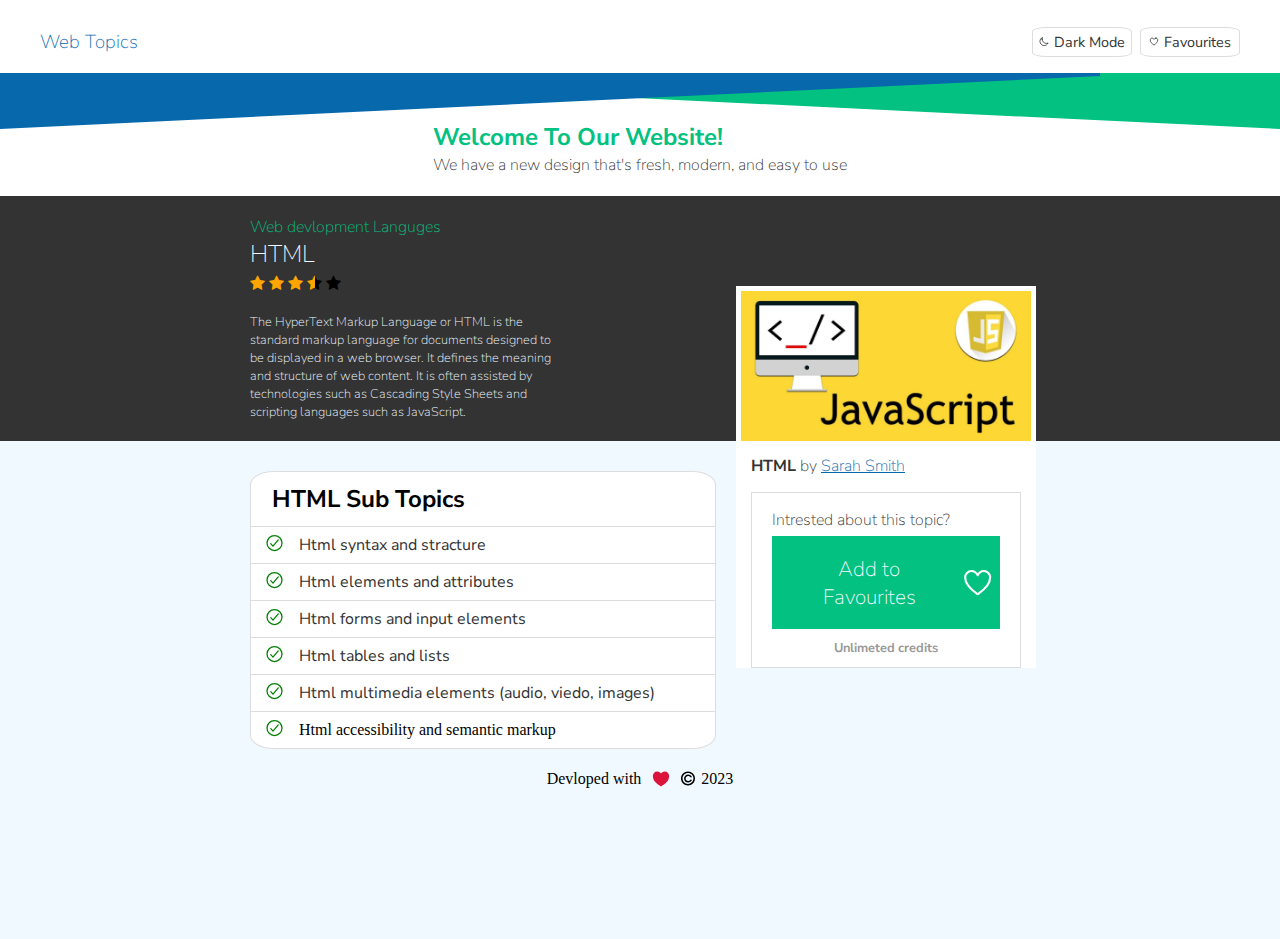
<file: index.html>
<!DOCTYPE html>
<html lang="en">
    <head>
        <meta charset="UTF-8">
        <meta name="viewport" content="width=device-width, initial-scale=1.0">
        <title>Document</title>
        <link rel='stylesheet' type='text/css' media='screen'
            href='assets/css/style.css'>
        <link href='https://fonts.googleapis.com/css?family=Nunito Sans'
            rel='stylesheet'>
        <link rel="stylesheet"
            href="https://cdnjs.cloudflare.com/ajax/libs/font-awesome/4.7.0/css/font-awesome.min.css">

    </head>

    <body class="main-body">
        <!--first header-->
        <header class="header">
            <h3>Web Topics</h3>
            <div class="space">
                <button class="btn btn-circle">
                    <svg xmlns="http://www.w3.org/2000/svg" class="ionicon"
                        viewBox="0 0 512 512"><path
                            d="M160 136c0-30.62 4.51-61.61 16-88C99.57 81.27 48 159.32 48 248c0 119.29 96.71 216 216 216 88.68 0 166.73-51.57 200-128-26.39 11.49-57.38 16-88 16-119.29 0-216-96.71-216-216z"
                            fill="none" stroke="currentColor"
                            stroke-linecap="round" stroke-linejoin="round"
                            stroke-width="32" /></svg>
                    <h4 class="button-text">Dark Mode</h4>
                </button>
                <button class="btn btn-circle">
                    <svg xmlns="http://www.w3.org/2000/svg" class="ionicon"
                        viewBox="0 0 512 512"><path
                            d="M352.92 80C288 80 256 144 256 144s-32-64-96.92-64c-52.76 0-94.54 44.14-95.08 96.81-1.1 109.33 86.73 187.08 183 252.42a16 16 0 0018 0c96.26-65.34 184.09-143.09 183-252.42-.54-52.67-42.32-96.81-95.08-96.81z"
                            fill="none" stroke="currentColor"
                            stroke-linecap="round" stroke-linejoin="round"
                            stroke-width="32" /></svg>
                    <h4 class="button-text">Favourites</h4>
                </button>
            </div>
        </header>
        <!--shapeheader-->
        <div class="shape">
            <div class="triangle"></div>
            <div class="triangle-2"></div>
        </div>

        <!--second header-->
        <header class="header-welcome">
            <div class="welcome">
                <h2 class="h2-welcome">Welcome To Our Website!</h2>
                <h4 class="h4-welcome-detail">We have a new design that's fresh,
                    modern, and easy to use</h4>
            </div>
        </header>
        <div class="detail-body">
            <div class="detail-topic">
                <h4>Web devlopment Languges</h4>
            </div>
            <div class="language">
                <h2>HTML</h2>
            </div>
            <div class="stars">
                <span class="fa fa-star checked"></span>
                <span class="fa fa-star checked"></span>
                <span class="fa fa-star checked"></span>
                <span class="fa fa-star half-checked"></span>
                <span class="fa fa-star"></span>
            </div>
            <div class="detail-context">
                The HyperText Markup Language or HTML is the standard markup
                language for documents designed to be displayed in a web
                browser. It defines the meaning and structure of web content. It
                is often assisted by technologies such as Cascading Style Sheets
                and scripting languages such as JavaScript.
            </div>

        </div>
        <div class="details-main-body">
            <div class="topics-body">
                <div class="topics-list">
                    <table class="table" cellspacing="0">
                        <tr>
                            <td class="header-row" colspan="2"><h2>HTML Sub
                                    Topics</h2></td>
                        </tr>
                        <tr>
                            <td class="row">
                                <svg xmlns="http://www.w3.org/2000/svg"
                                    class="ionicon-check" viewBox="0 0 512 512"><path
                                        d="M448 256c0-106-86-192-192-192S64 150 64 256s86 192 192 192 192-86 192-192z"
                                        fill="none" stroke="currentColor"
                                        stroke-miterlimit="10" stroke-width="32" /><path
                                        fill="none" stroke="currentColor"
                                        stroke-linecap="round"
                                        stroke-linejoin="round"
                                        stroke-width="32"
                                        d="M352 176L217.6 336 160 272" /></svg>
                            </td>

                            <td class="second-row">
                                Html syntax and stracture
                            </td>
                        </tr>
                        <tr>
                            <td class="row">
                                <svg xmlns="http://www.w3.org/2000/svg"
                                    class="ionicon-check" viewBox="0 0 512 512"><path
                                        d="M448 256c0-106-86-192-192-192S64 150 64 256s86 192 192 192 192-86 192-192z"
                                        fill="none" stroke="currentColor"
                                        stroke-miterlimit="10" stroke-width="32" /><path
                                        fill="none" stroke="currentColor"
                                        stroke-linecap="round"
                                        stroke-linejoin="round"
                                        stroke-width="32"
                                        d="M352 176L217.6 336 160 272" /></svg>
                            </td>
                            <td class="second-row">
                                Html elements and attributes
                            </td>
                        </tr>
                        <tr>
                            <td class="row">
                                <svg xmlns="http://www.w3.org/2000/svg"
                                    class="ionicon-check" viewBox="0 0 512 512"><path
                                        d="M448 256c0-106-86-192-192-192S64 150 64 256s86 192 192 192 192-86 192-192z"
                                        fill="none" stroke="currentColor"
                                        stroke-miterlimit="10" stroke-width="32" /><path
                                        fill="none" stroke="currentColor"
                                        stroke-linecap="round"
                                        stroke-linejoin="round"
                                        stroke-width="32"
                                        d="M352 176L217.6 336 160 272" /></svg>
                            </td>
                            <td class="second-row">
                                Html forms and input elements
                            </td>
                        </tr>
                        <tr>
                            <td class="row">
                                <svg xmlns="http://www.w3.org/2000/svg"
                                    class="ionicon-check" viewBox="0 0 512 512"><path
                                        d="M448 256c0-106-86-192-192-192S64 150 64 256s86 192 192 192 192-86 192-192z"
                                        fill="none" stroke="currentColor"
                                        stroke-miterlimit="10" stroke-width="32" /><path
                                        fill="none" stroke="currentColor"
                                        stroke-linecap="round"
                                        stroke-linejoin="round"
                                        stroke-width="32"
                                        d="M352 176L217.6 336 160 272" /></svg>
                            </td>
                            <td class="second-row">
                                Html tables and lists
                            </td>
                        </tr>
                        <tr>
                            <td class="row">
                                <svg xmlns="http://www.w3.org/2000/svg"
                                    class="ionicon-check" viewBox="0 0 512 512"><path
                                        d="M448 256c0-106-86-192-192-192S64 150 64 256s86 192 192 192 192-86 192-192z"
                                        fill="none" stroke="currentColor"
                                        stroke-miterlimit="10" stroke-width="32" /><path
                                        fill="none" stroke="currentColor"
                                        stroke-linecap="round"
                                        stroke-linejoin="round"
                                        stroke-width="32"
                                        d="M352 176L217.6 336 160 272" /></svg>
                            </td>
                            <td class="second-row">
                                Html multimedia elements (audio, viedo, images)
                            </td>
                        </tr>
                        <tr>
                            <td class="row-last">
                                <svg xmlns="http://www.w3.org/2000/svg"
                                    class="ionicon-check" viewBox="0 0 512 512"><path
                                        d="M448 256c0-106-86-192-192-192S64 150 64 256s86 192 192 192 192-86 192-192z"
                                        fill="none" stroke="currentColor"
                                        stroke-miterlimit="10" stroke-width="32" /><path
                                        fill="none" stroke="currentColor"
                                        stroke-linecap="round"
                                        stroke-linejoin="round"
                                        stroke-width="32"
                                        d="M352 176L217.6 336 160 272" /></svg>
                            </td>
                            <td class="second-row-last">
                                Html accessibility and semantic markup
                            </td>
                        </tr>
                    </table>
                </div>
                <div class="card">
                    <div class="card-context">
                        <img src="assets/images/javascript.jpg" alt="Html">
                        <section><span>HTML </span>by <a href>Sarah Smith</a></section>
                        <div class="fav-box">
                            <h3>Intrested about this topic?</h3>
                            <button class="fav-button">
                                <h2>Add to Favourites</h2>
                                <svg xmlns="http://www.w3.org/2000/svg"
                                    class="ion-heart" viewBox="0 0 512 512"><path
                                        d="M352.92 80C288 80 256 144 256 144s-32-64-96.92-64c-52.76 0-94.54 44.14-95.08 96.81-1.1 109.33 86.73 187.08 183 252.42a16 16 0 0018 0c96.26-65.34 184.09-143.09 183-252.42-.54-52.67-42.32-96.81-95.08-96.81z"
                                        fill="none" stroke="currentColor"
                                        stroke-linecap="round"
                                        stroke-linejoin="round"
                                        stroke-width="32" /></svg>
                            </button>
                            <h5>Unlimeted credits</h5>
                        </div>
                    </div>
                </div>
                
            </div>
            <footer class="details-footer">
                <section class="footer-details-inner">
                    Devloped with <svg xmlns="http://www.w3.org/2000/svg"
                        class="detail-ionicon-heart" viewBox="0 0 512 512"><path
                            d="M256 448l-9-6c-42.78-28.57-96.91-60.86-137-108.32-42.25-50-62.52-101.35-62-157C48.63 114.54 98.46 64 159.08 64c48.11 0 80.1 28 96.92 48.21C272.82 92 304.81 64 352.92 64c60.62 0 110.45 50.54 111.08 112.65.56 55.68-19.71 107-62 157-40.09 47.49-94.22 79.78-137 108.35z" /></svg>
                    <?xml version="1.0" encoding="iso-8859-1"?>
                    <!-- Uploaded to: SVG Repo, www.svgrepo.com, Generator: SVG Repo Mixer Tools -->
                    <!DOCTYPE svg PUBLIC "-//W3C//DTD SVG 1.1//EN" "http://www.w3.org/Graphics/SVG/1.1/DTD/svg11.dtd">
                    <svg class="copyright-detail" fill="#000000" height="800px"
                        width="800px"
                        version="1.1" id="Capa_1"
                        xmlns="http://www.w3.org/2000/svg"
                        xmlns:xlink="http://www.w3.org/1999/xlink"
                        viewBox="0 0 367.467 367.467" xml:space="preserve">
                        <g>
                            <path
                                d="M183.73,0.018C82.427,0.018,0,82.404,0,183.733c0,101.289,82.427,183.716,183.73,183.716
    c101.315,0,183.737-82.427,183.737-183.716C367.467,82.404,285.045,0.018,183.73,0.018z M183.73,326.518
    c-78.743,0-142.798-64.052-142.798-142.784c0-78.766,64.055-142.817,142.798-142.817c78.752,0,142.807,64.052,142.807,142.817
    C326.536,262.466,262.481,326.518,183.73,326.518z" />
                            <path
                                d="M244.036,217.014c-11.737,20.141-33.562,32.635-56.956,32.635c-36.329,0-65.921-29.585-65.921-65.915
    c0-36.36,29.592-65.955,65.921-65.955c23.395,0,45.219,12.54,56.956,32.641l1.517,2.627h44.28l-2.658-7.129
    c-7.705-20.413-21.225-37.769-39.122-50.157c-17.942-12.42-39.017-19.009-60.973-19.009c-58.981,0-106.946,48.006-106.946,106.982
    c0,58.98,47.965,106.941,106.946,106.941c21.956,0,43.03-6.567,60.973-19.006c17.897-12.391,31.417-29.741,39.122-50.154
    l2.658-7.133h-44.28L244.036,217.014z" />
                        </g>
                    </svg>
                    2023
                </section>
            </footer>
        </div>

    </body>
</html>
</file>
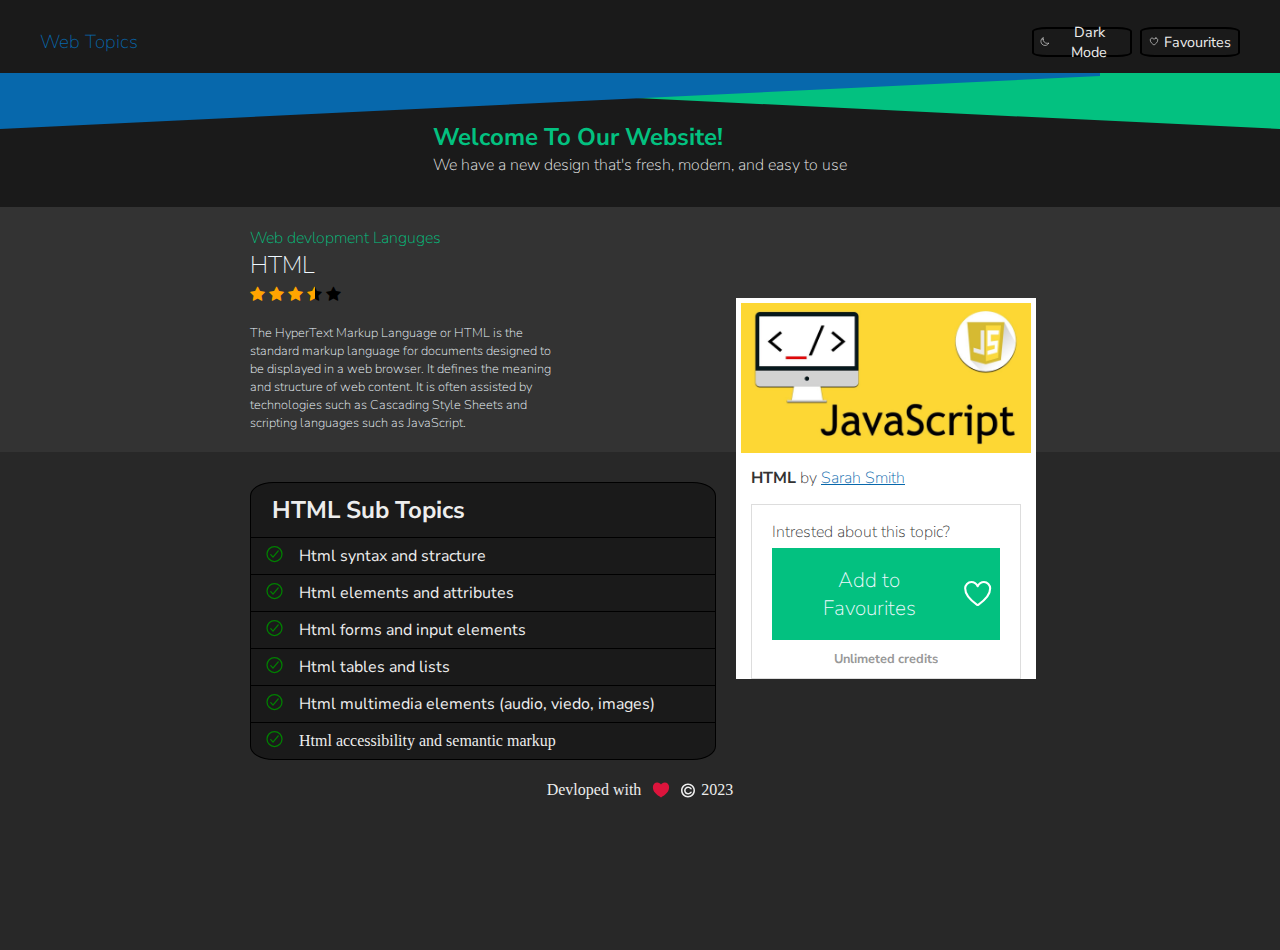
<file: detail_dark.html>
<!DOCTYPE html>
<html lang="en">
    <head>
        <meta charset="UTF-8">
        <meta name="viewport" content="width=device-width, initial-scale=1.0">
        <title>Document</title>
        <link rel='stylesheet' type='text/css' media='screen'
            href='assets/css/style.css'>
        <link href='https://fonts.googleapis.com/css?family=Nunito Sans'
            rel='stylesheet'>
        <link rel="stylesheet"
            href="https://cdnjs.cloudflare.com/ajax/libs/font-awesome/4.7.0/css/font-awesome.min.css">

    </head>

    <body class="main-body">
        <!--first header-->
        <header class="header-dark">
            <h3 class="h3-dark">Web Topics</h3>
            <div class="space">
                <button class="btn btn-circle-dark">
                    <svg xmlns="http://www.w3.org/2000/svg" class="ionicon-dark"
                        viewBox="0 0 512 512"><path
                            d="M160 136c0-30.62 4.51-61.61 16-88C99.57 81.27 48 159.32 48 248c0 119.29 96.71 216 216 216 88.68 0 166.73-51.57 200-128-26.39 11.49-57.38 16-88 16-119.29 0-216-96.71-216-216z"
                            fill="none" stroke="currentColor"
                            stroke-linecap="round" stroke-linejoin="round"
                            stroke-width="32" /></svg>
                    <h4 class="button-text-dark">Dark Mode</h4>
                </button>
                <button class="btn btn-circle-dark">
                    <svg xmlns="http://www.w3.org/2000/svg" class="ionicon-dark"
                        viewBox="0 0 512 512"><path
                            d="M352.92 80C288 80 256 144 256 144s-32-64-96.92-64c-52.76 0-94.54 44.14-95.08 96.81-1.1 109.33 86.73 187.08 183 252.42a16 16 0 0018 0c96.26-65.34 184.09-143.09 183-252.42-.54-52.67-42.32-96.81-95.08-96.81z"
                            fill="none" stroke="currentColor"
                            stroke-linecap="round" stroke-linejoin="round"
                            stroke-width="32" /></svg>
                    <h4 class="button-text-dark">Favourites</h4>
                </button>
            </div>
        </header>
        <!--shapeheader-->
        <div class="shape-dark">
            <div class="triangle-dark"></div>
            <div class="triangle-2-dark"></div>
        </div>

        <!--second header-->
        <header class="header-welcome-dark">
            <div class="welcome-dark">
                <h2 class="h2-welcome-dark">Welcome To Our Website!</h2>
                <h4 class="h4-welcome-dark">We have a new design that's fresh,
                    modern, and easy to use</h4>
            </div>
        </header>
        <div class="detail-body">
            <div class="detail-topic">
                <h4>Web devlopment Languges</h4>
            </div>
            <div class="language">
                <h2>HTML</h2>
            </div>
            <div class="stars">
                <span class="fa fa-star checked"></span>
                <span class="fa fa-star checked"></span>
                <span class="fa fa-star checked"></span>
                <span class="fa fa-star half-checked"></span>
                <span class="fa fa-star"></span>
            </div>
            <div class="detail-context">
                The HyperText Markup Language or HTML is the standard markup
                language for documents designed to be displayed in a web
                browser. It defines the meaning and structure of web content. It
                is often assisted by technologies such as Cascading Style Sheets
                and scripting languages such as JavaScript.
            </div>

        </div>
        <div class="details-main-body-dark">
            <div class="topics-body">
                <div class="topics-list">
                    <table class="table-dark" cellspacing="0">
                        <tr>
                            <td class="header-row-dark" colspan="2"><h2>HTML Sub
                                    Topics</h2></td>
                        </tr>
                        <tr>
                            <td class="row-dark">
                                <svg xmlns="http://www.w3.org/2000/svg"
                                    class="ionicon-check" viewBox="0 0 512 512"><path
                                        d="M448 256c0-106-86-192-192-192S64 150 64 256s86 192 192 192 192-86 192-192z"
                                        fill="none" stroke="currentColor"
                                        stroke-miterlimit="10" stroke-width="32" /><path
                                        fill="none" stroke="currentColor"
                                        stroke-linecap="round"
                                        stroke-linejoin="round"
                                        stroke-width="32"
                                        d="M352 176L217.6 336 160 272" /></svg>
                            </td>

                            <td class="second-row-dark">
                                Html syntax and stracture
                            </td>
                        </tr>
                        <tr>
                            <td class="row-dark">
                                <svg xmlns="http://www.w3.org/2000/svg"
                                    class="ionicon-check" viewBox="0 0 512 512"><path
                                        d="M448 256c0-106-86-192-192-192S64 150 64 256s86 192 192 192 192-86 192-192z"
                                        fill="none" stroke="currentColor"
                                        stroke-miterlimit="10" stroke-width="32" /><path
                                        fill="none" stroke="currentColor"
                                        stroke-linecap="round"
                                        stroke-linejoin="round"
                                        stroke-width="32"
                                        d="M352 176L217.6 336 160 272" /></svg>
                            </td>
                            <td class="second-row-dark">
                                Html elements and attributes
                            </td>
                        </tr>
                        <tr>
                            <td class="row-dark">
                                <svg xmlns="http://www.w3.org/2000/svg"
                                    class="ionicon-check" viewBox="0 0 512 512"><path
                                        d="M448 256c0-106-86-192-192-192S64 150 64 256s86 192 192 192 192-86 192-192z"
                                        fill="none" stroke="currentColor"
                                        stroke-miterlimit="10" stroke-width="32" /><path
                                        fill="none" stroke="currentColor"
                                        stroke-linecap="round"
                                        stroke-linejoin="round"
                                        stroke-width="32"
                                        d="M352 176L217.6 336 160 272" /></svg>
                            </td>
                            <td class="second-row-dark">
                                Html forms and input elements
                            </td>
                        </tr>
                        <tr>
                            <td class="row-dark">
                                <svg xmlns="http://www.w3.org/2000/svg"
                                    class="ionicon-check" viewBox="0 0 512 512"><path
                                        d="M448 256c0-106-86-192-192-192S64 150 64 256s86 192 192 192 192-86 192-192z"
                                        fill="none" stroke="currentColor"
                                        stroke-miterlimit="10" stroke-width="32" /><path
                                        fill="none" stroke="currentColor"
                                        stroke-linecap="round"
                                        stroke-linejoin="round"
                                        stroke-width="32"
                                        d="M352 176L217.6 336 160 272" /></svg>
                            </td>
                            <td class="second-row-dark">
                                Html tables and lists
                            </td>
                        </tr>
                        <tr>
                            <td class="row-dark">
                                <svg xmlns="http://www.w3.org/2000/svg"
                                    class="ionicon-check" viewBox="0 0 512 512"><path
                                        d="M448 256c0-106-86-192-192-192S64 150 64 256s86 192 192 192 192-86 192-192z"
                                        fill="none" stroke="currentColor"
                                        stroke-miterlimit="10" stroke-width="32" /><path
                                        fill="none" stroke="currentColor"
                                        stroke-linecap="round"
                                        stroke-linejoin="round"
                                        stroke-width="32"
                                        d="M352 176L217.6 336 160 272" /></svg>
                            </td>
                            <td class="second-row-dark">
                                Html multimedia elements (audio, viedo, images)
                            </td>
                        </tr>
                        <tr>
                            <td class="row-last">
                                <svg xmlns="http://www.w3.org/2000/svg"
                                    class="ionicon-check" viewBox="0 0 512 512"><path
                                        d="M448 256c0-106-86-192-192-192S64 150 64 256s86 192 192 192 192-86 192-192z"
                                        fill="none" stroke="currentColor"
                                        stroke-miterlimit="10" stroke-width="32" /><path
                                        fill="none" stroke="currentColor"
                                        stroke-linecap="round"
                                        stroke-linejoin="round"
                                        stroke-width="32"
                                        d="M352 176L217.6 336 160 272" /></svg>
                            </td>
                            <td class="second-row-last-dark">
                                Html accessibility and semantic markup
                            </td>
                        </tr>
                    </table>
                </div>
                <div class="card">
                    <div class="card-context">
                        <img src="assets/images/javascript.jpg" alt="Html">
                        <section><span>HTML </span>by <a href>Sarah Smith</a></section>
                        <div class="fav-box">
                            <h3>Intrested about this topic?</h3>
                            <button class="fav-button">
                                <h2>Add to Favourites</h2>
                                <svg xmlns="http://www.w3.org/2000/svg"
                                    class="ion-heart" viewBox="0 0 512 512"><path
                                        d="M352.92 80C288 80 256 144 256 144s-32-64-96.92-64c-52.76 0-94.54 44.14-95.08 96.81-1.1 109.33 86.73 187.08 183 252.42a16 16 0 0018 0c96.26-65.34 184.09-143.09 183-252.42-.54-52.67-42.32-96.81-95.08-96.81z"
                                        fill="none" stroke="currentColor"
                                        stroke-linecap="round"
                                        stroke-linejoin="round"
                                        stroke-width="32" /></svg>
                            </button>
                            <h5>Unlimeted credits</h5>
                        </div>
                    </div>
                </div>
                
            </div>
            <footer class="details-footer">
                <section class="footer-details-inner-dark">
                    Devloped with <svg xmlns="http://www.w3.org/2000/svg"
                        class="detail-ionicon-heart" viewBox="0 0 512 512"><path
                            d="M256 448l-9-6c-42.78-28.57-96.91-60.86-137-108.32-42.25-50-62.52-101.35-62-157C48.63 114.54 98.46 64 159.08 64c48.11 0 80.1 28 96.92 48.21C272.82 92 304.81 64 352.92 64c60.62 0 110.45 50.54 111.08 112.65.56 55.68-19.71 107-62 157-40.09 47.49-94.22 79.78-137 108.35z" /></svg>
                    <?xml version="1.0" encoding="iso-8859-1"?>
                    <!-- Uploaded to: SVG Repo, www.svgrepo.com, Generator: SVG Repo Mixer Tools -->
                    <!DOCTYPE svg PUBLIC "-//W3C//DTD SVG 1.1//EN" "http://www.w3.org/Graphics/SVG/1.1/DTD/svg11.dtd">
                    <svg class="copyright-detail-dark" fill="#000000" height="800px"
                        width="800px"
                        version="1.1" id="Capa_1"
                        xmlns="http://www.w3.org/2000/svg"
                        xmlns:xlink="http://www.w3.org/1999/xlink"
                        viewBox="0 0 367.467 367.467" xml:space="preserve">
                        <g>
                            <path
                                d="M183.73,0.018C82.427,0.018,0,82.404,0,183.733c0,101.289,82.427,183.716,183.73,183.716
    c101.315,0,183.737-82.427,183.737-183.716C367.467,82.404,285.045,0.018,183.73,0.018z M183.73,326.518
    c-78.743,0-142.798-64.052-142.798-142.784c0-78.766,64.055-142.817,142.798-142.817c78.752,0,142.807,64.052,142.807,142.817
    C326.536,262.466,262.481,326.518,183.73,326.518z" />
                            <path
                                d="M244.036,217.014c-11.737,20.141-33.562,32.635-56.956,32.635c-36.329,0-65.921-29.585-65.921-65.915
    c0-36.36,29.592-65.955,65.921-65.955c23.395,0,45.219,12.54,56.956,32.641l1.517,2.627h44.28l-2.658-7.129
    c-7.705-20.413-21.225-37.769-39.122-50.157c-17.942-12.42-39.017-19.009-60.973-19.009c-58.981,0-106.946,48.006-106.946,106.982
    c0,58.98,47.965,106.941,106.946,106.941c21.956,0,43.03-6.567,60.973-19.006c17.897-12.391,31.417-29.741,39.122-50.154
    l2.658-7.133h-44.28L244.036,217.014z" />
                        </g>
                    </svg>
                    2023
                </section>
            </footer>
        </div>

    </body>
</html>
</file>
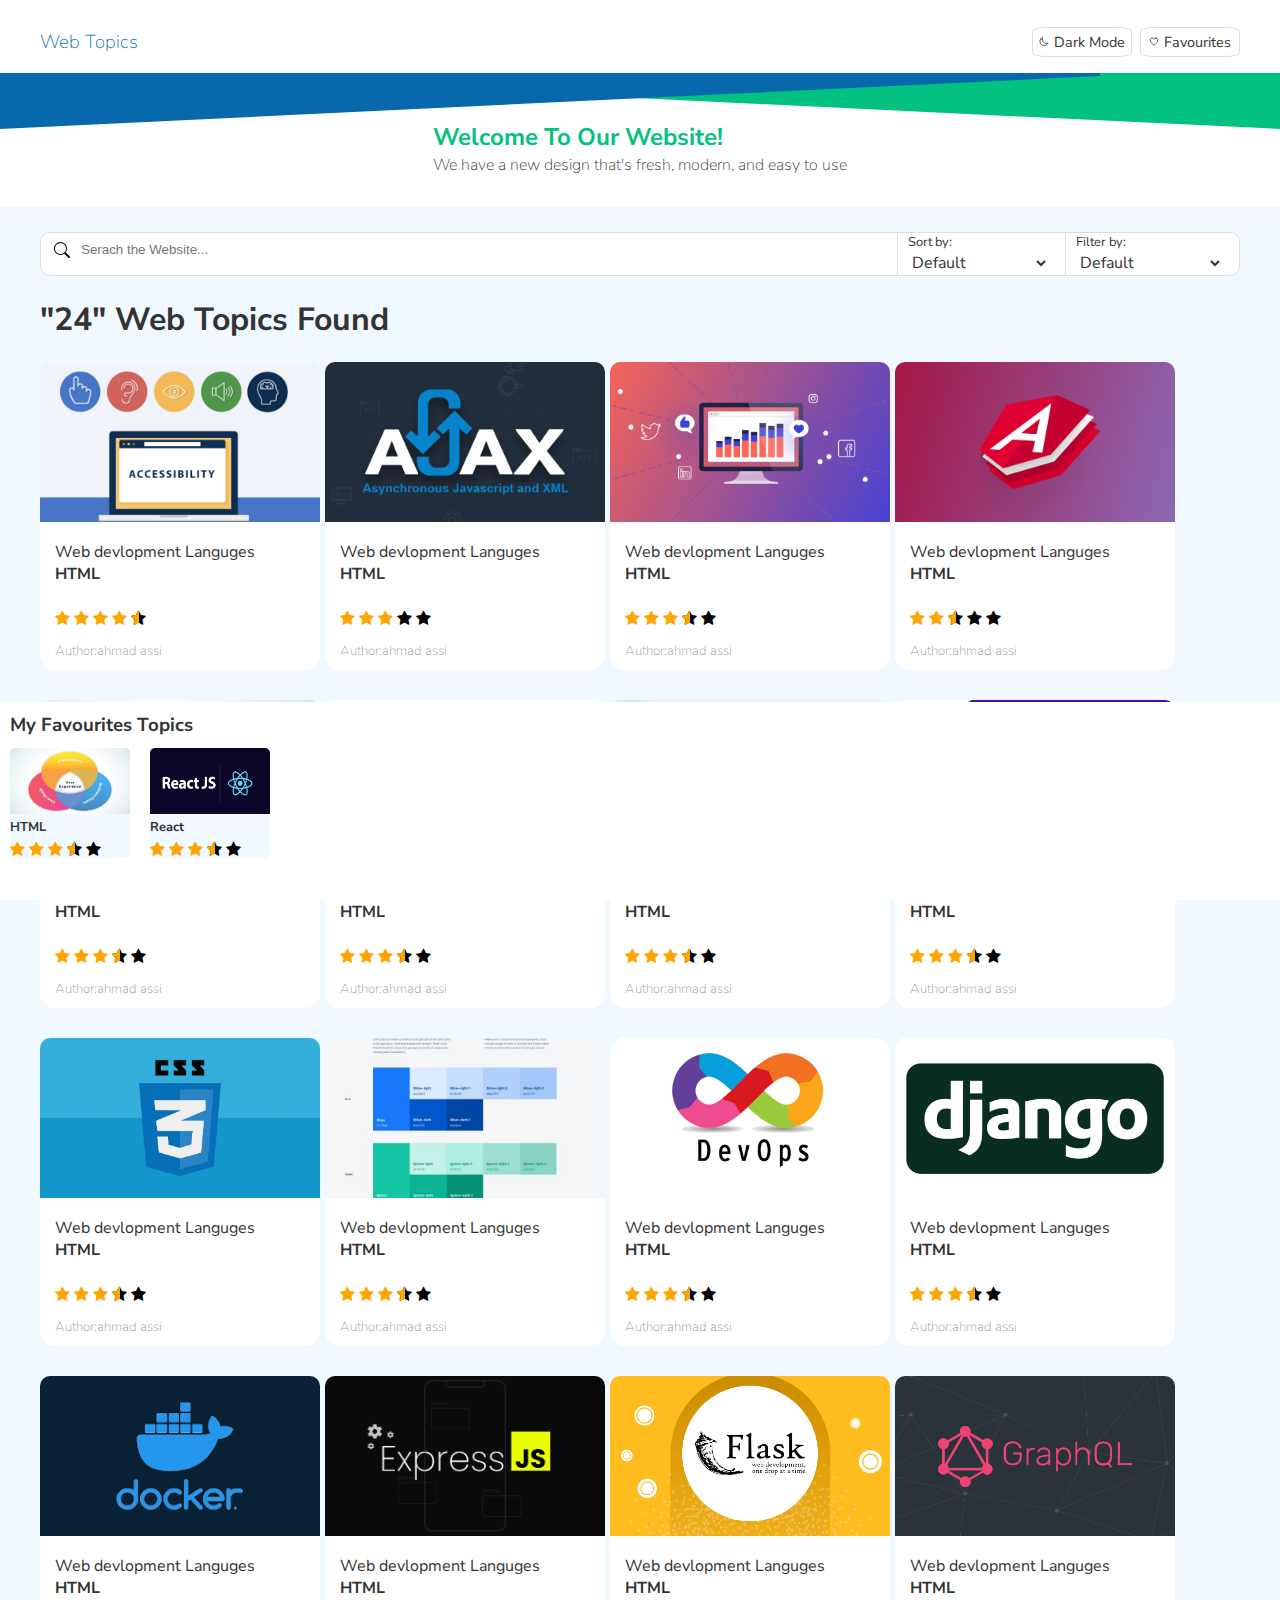
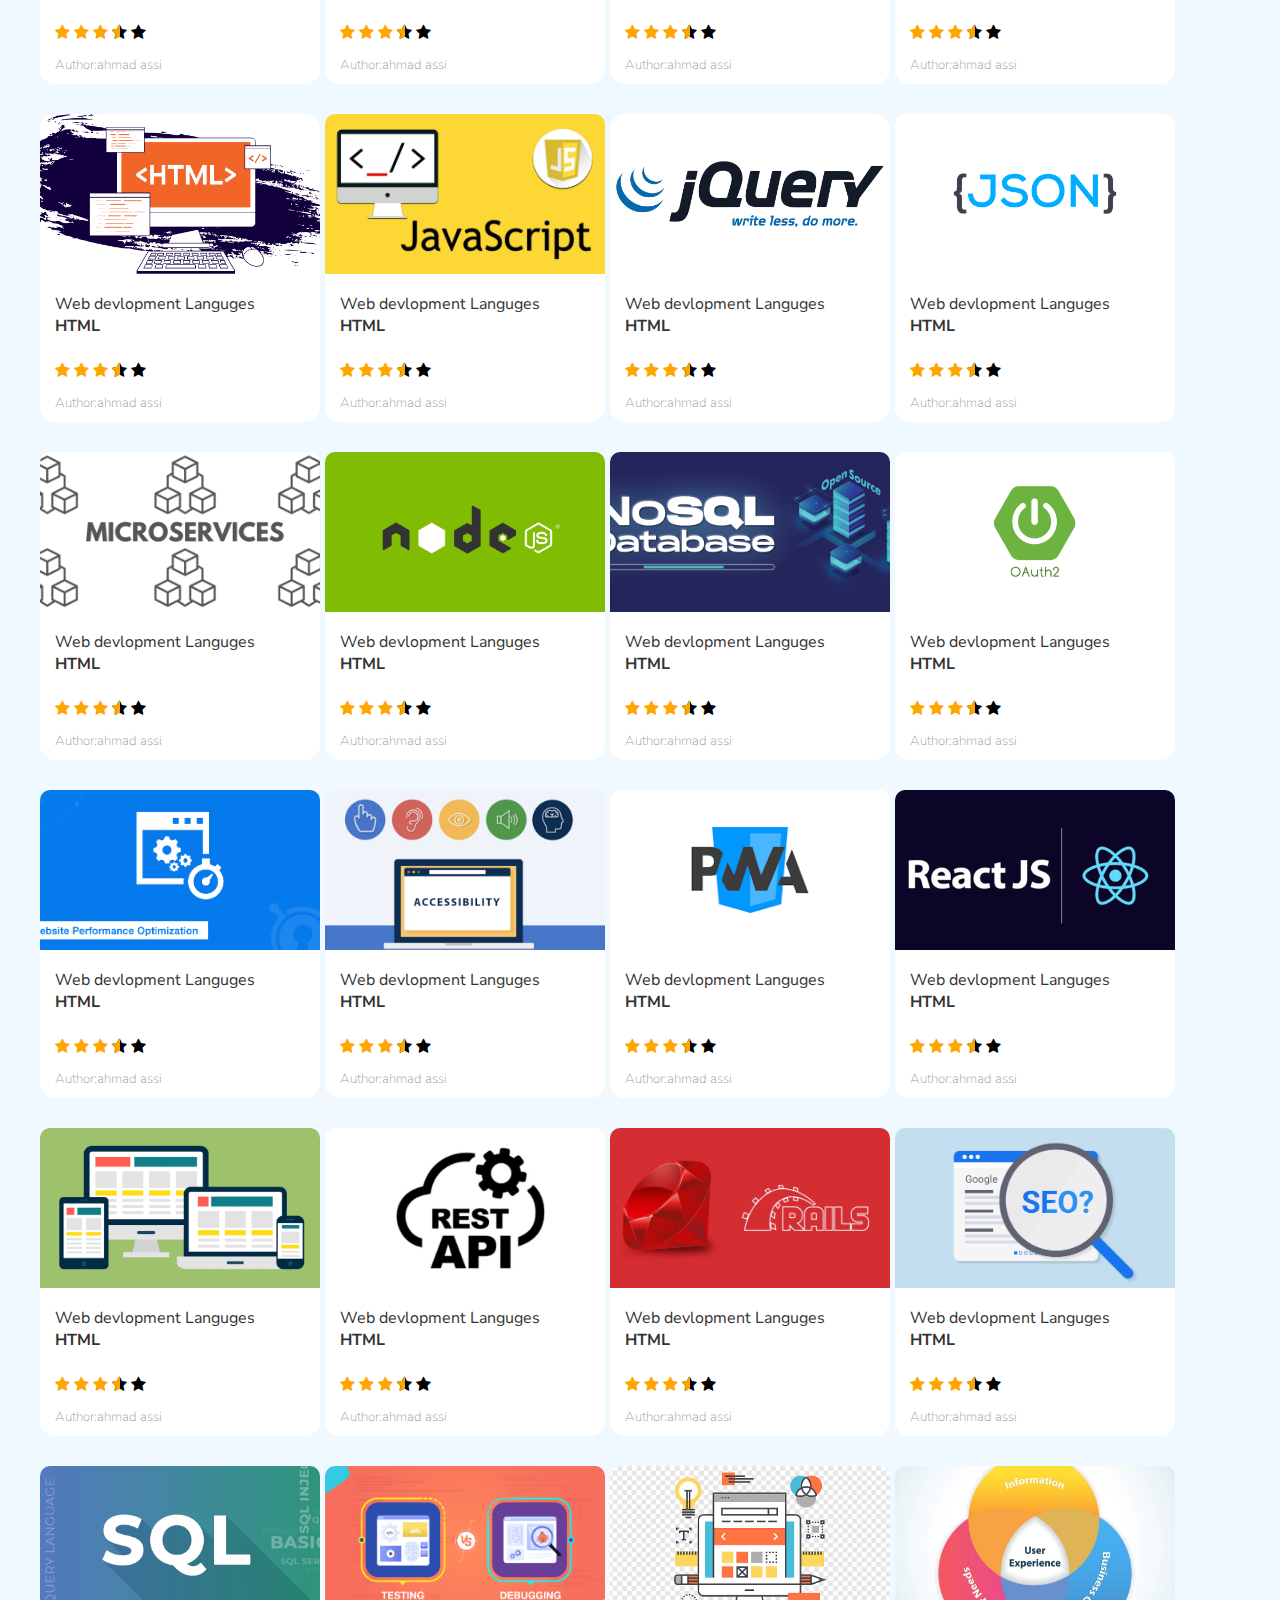
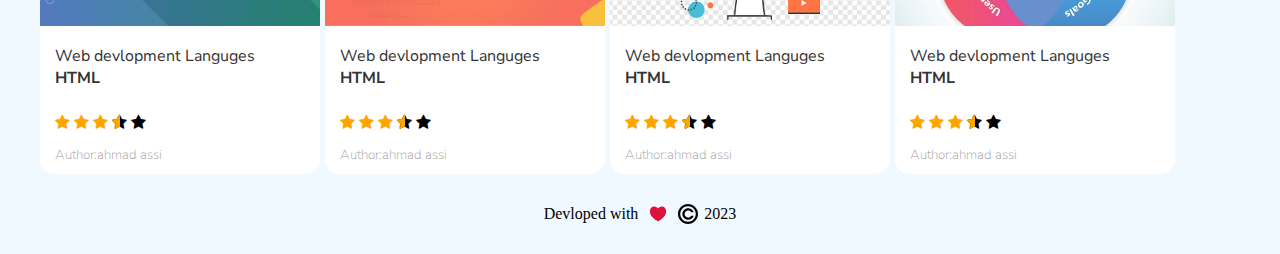
<file: home.html>
<!DOCTYPE html>
<html lang="en">
    <head>
        <meta charset="UTF-8">
        <meta name="viewport" content="width=device-width, initial-scale=1.0">
        <title>Document</title>
        <link rel='stylesheet' type='text/css' media='screen'
            href='assets/css/style.css'>
        <link href='https://fonts.googleapis.com/css?family=Nunito Sans'
            rel='stylesheet'>
        <link rel="stylesheet"
            href="https://cdnjs.cloudflare.com/ajax/libs/font-awesome/4.7.0/css/font-awesome.min.css">

    </head>

    <body class="main-body">
        <!--first header-->
        <header class="header">
            <h3>Web Topics</h3>
            <div class="space">
                <button class="btn btn-circle">
                    <svg xmlns="http://www.w3.org/2000/svg" class="ionicon"
                        viewBox="0 0 512 512"><path
                            d="M160 136c0-30.62 4.51-61.61 16-88C99.57 81.27 48 159.32 48 248c0 119.29 96.71 216 216 216 88.68 0 166.73-51.57 200-128-26.39 11.49-57.38 16-88 16-119.29 0-216-96.71-216-216z"
                            fill="none" stroke="currentColor"
                            stroke-linecap="round" stroke-linejoin="round"
                            stroke-width="32" /></svg>
                    <h4 class="button-text">Dark Mode</h4>
                </button>
                <button class="btn btn-circle">
                    <svg xmlns="http://www.w3.org/2000/svg" class="ionicon"
                        viewBox="0 0 512 512"><path
                            d="M352.92 80C288 80 256 144 256 144s-32-64-96.92-64c-52.76 0-94.54 44.14-95.08 96.81-1.1 109.33 86.73 187.08 183 252.42a16 16 0 0018 0c96.26-65.34 184.09-143.09 183-252.42-.54-52.67-42.32-96.81-95.08-96.81z"
                            fill="none" stroke="currentColor"
                            stroke-linecap="round" stroke-linejoin="round"
                            stroke-width="32" /></svg>
                    <h4 class="button-text">Favourites</h4>
                </button>
            </div>
        </header>
        <!--shapeheader-->
        <div class="shape">
            <div class="triangle"></div>
            <div class="triangle-2"></div>
        </div>

        <!--second header-->
        <header class="header-welcome">
            <div class="welcome">
                <h2 class="h2-welcome">Welcome To Our Website!</h2>
                <h4 class="h4-welcome">We have a new design that's fresh,
                    modern, and easy to use</h4>
            </div>
        </header>
        <div class="body">
            <!--serach bar-->
            <div class="bar">
                <div class="search-bar">
                    <form>
                        <input  class="input" type="text" placeholder="Serach the Website...">
                    </form>
                </div>
                <div class="search-buttons">
                    <div class="select-button-sort">
                        <span class="select-span">Sort by:</span>
                        <select class="select-list" name="sort" id="sort">
                            <option value="none">Default</option>
                            <option value="rate">Rating</option>
                            <option value="author-name">Author Name</option>
                        </select>
                    </div>
                    <div class="select-button">
                        <span class="select-span">Filter by:</span>
                        <select class="select-list" name="sort" id="sort">
                            <option value="none">Default</option>
                            <option value="rate">Rating</option>
                            <option value="author-name">Author Name</option>
                        </select>
                    </div>
                </div>
            </div>

            <div class="body-title">
                <h1>"24" Web Topics Found</h1>
            </div>
            <!--cards-->
            <div class="cards-list">
                <div class="card-item">
                    <div class="card-inner">
                        <img src="assets/images/accessibility.png" alt="Html">
                        <h4><b>Web devlopment Languges</b></h4>
                        <p>HTML</p>
                        <div class="stars">
                            <span class="fa fa-star checked"></span>
                            <span class="fa fa-star checked"></span>
                            <span class="fa fa-star checked"></span>
                            <span class="fa fa-star checked"></span>
                            <span class="fa fa-star half-checked"></span>
                        </div>
                        <h5>Author:ahmad assi</h5>
                    </div>
                </div>
                <div class="card-item">
                    <div class="card-inner">
                        <img src="assets/images/ajax.gif" alt="Html">
                        <h4><b>Web devlopment Languges</b></h4>
                        <p>HTML</p>
                        <div class="stars">
                            <span class="fa fa-star checked"></span>
                            <span class="fa fa-star checked"></span>
                            <span class="fa fa-star checked"></span>
                            <span class="fa fa-star"></span>
                            <span class="fa fa-star"></span>
                        </div>
                        <h5>Author:ahmad assi</h5>
                    </div>
                </div>
                <div class="card-item">
                    <div class="card-inner">
                        <img src="assets/images/analytics.png" alt="Html">
                        <h4><b>Web devlopment Languges</b></h4>
                        <p>HTML</p>
                        <div class="stars">
                            <span class="fa fa-star checked"></span>
                            <span class="fa fa-star checked"></span>
                            <span class="fa fa-star checked"></span>
                            <span class="fa fa-star half-checked"></span>
                            <span class="fa fa-star"></span>
                        </div>
                        <h5>Author:ahmad assi</h5>
                    </div>

                </div>
                <div class="card-item">
                    <div class="card-inner">
                        <img src="assets/images/angular.png" alt="Html">
                        <h4><b>Web devlopment Languges</b></h4>
                        <p>HTML</p>
                        <div class="stars">
                            <span class="fa fa-star checked"></span>
                            <span class="fa fa-star checked"></span>
                            <span class="fa fa-star half-checked"></span>
                            <span class="fa fa-star"></span>
                            <span class="fa fa-star"></span>
                        </div>
                        <h5>Author:ahmad assi</h5>
                    </div>

                </div>
                <div class="card-item">
                    <div class="card-inner">
                        <img src="assets/images/ci-cd.jpeg" alt="Html">
                        <h4><b>Web devlopment Languges</b></h4>
                        <p>HTML</p>
                        <div class="stars">
                            <span class="fa fa-star checked"></span>
                            <span class="fa fa-star checked"></span>
                            <span class="fa fa-star checked"></span>
                            <span class="fa fa-star half-checked"></span>
                            <span class="fa fa-star"></span>
                        </div>
                        <h5>Author:ahmad assi</h5>
                    </div>

                </div>
                <div class="card-item">
                    <div class="card-inner">
                        <img src="assets/images/cloud.jpeg" alt="Html">
                        <h4><b>Web devlopment Languges</b></h4>
                        <p>HTML</p>
                        <div class="stars">
                            <span class="fa fa-star checked"></span>
                            <span class="fa fa-star checked"></span>
                            <span class="fa fa-star checked"></span>
                            <span class="fa fa-star half-checked"></span>
                            <span class="fa fa-star"></span>
                        </div>
                        <h5>Author:ahmad assi</h5>
                    </div>

                </div>
                <div class="card-item">
                    <div class="card-inner">
                        <img src="assets/images/cms.png" alt="Html">
                        <h4><b>Web devlopment Languges</b></h4>
                        <p>HTML</p>
                        <div class="stars">
                            <span class="fa fa-star checked"></span>
                            <span class="fa fa-star checked"></span>
                            <span class="fa fa-star checked"></span>
                            <span class="fa fa-star half-checked"></span>
                            <span class="fa fa-star"></span>
                        </div>
                        <h5>Author:ahmad assi</h5>
                    </div>

                </div>
                <div class="card-item">
                    <div class="card-inner">
                        <img src="assets/images/cross-browser.jpeg" alt="Html">
                        <h4><b>Web devlopment Languges</b></h4>
                        <p>HTML</p>
                        <div class="stars">
                            <span class="fa fa-star checked"></span>
                            <span class="fa fa-star checked"></span>
                            <span class="fa fa-star checked"></span>
                            <span class="fa fa-star half-checked"></span>
                            <span class="fa fa-star"></span>
                        </div>
                        <h5>Author:ahmad assi</h5>
                    </div>

                </div>
                <div class="card-item">
                    <div class="card-inner">
                        <img src="assets/images/css.webp" alt="Html">
                        <h4><b>Web devlopment Languges</b></h4>
                        <p>HTML</p>
                        <div class="stars">
                            <span class="fa fa-star checked"></span>
                            <span class="fa fa-star checked"></span>
                            <span class="fa fa-star checked"></span>
                            <span class="fa fa-star half-checked"></span>
                            <span class="fa fa-star"></span>
                        </div>
                        <h5>Author:ahmad assi</h5>
                    </div>

                </div>
                <div class="card-item">
                    <div class="card-inner">
                        <img src="assets/images/design-systems.jpeg" alt="Html">
                        <h4><b>Web devlopment Languges</b></h4>
                        <p>HTML</p>
                        <div class="stars">
                            <span class="fa fa-star checked"></span>
                            <span class="fa fa-star checked"></span>
                            <span class="fa fa-star checked"></span>
                            <span class="fa fa-star half-checked"></span>
                            <span class="fa fa-star"></span>
                        </div>
                        <h5>Author:ahmad assi</h5>
                    </div>

                </div>
                <div class="card-item">
                    <div class="card-inner">
                        <img src="assets/images/devops.png" alt="Html">
                        <h4><b>Web devlopment Languges</b></h4>
                        <p>HTML</p>
                        <div class="stars">
                            <span class="fa fa-star checked"></span>
                            <span class="fa fa-star checked"></span>
                            <span class="fa fa-star checked"></span>
                            <span class="fa fa-star half-checked"></span>
                            <span class="fa fa-star"></span>
                        </div>
                        <h5>Author:ahmad assi</h5>
                    </div>

                </div>
                <div class="card-item">
                    <div class="card-inner">
                        <img src="assets/images/django.jpeg" alt="Html">
                        <h4><b>Web devlopment Languges</b></h4>
                        <p>HTML</p>
                        <div class="stars">
                            <span class="fa fa-star checked"></span>
                            <span class="fa fa-star checked"></span>
                            <span class="fa fa-star checked"></span>
                            <span class="fa fa-star half-checked"></span>
                            <span class="fa fa-star"></span>
                        </div>
                        <h5>Author:ahmad assi</h5>
                    </div>

                </div>
                <div class="card-item">
                    <div class="card-inner">
                        <img src="assets/images/docker.png" alt="Html">
                        <h4><b>Web devlopment Languges</b></h4>
                        <p>HTML</p>
                        <div class="stars">
                            <span class="fa fa-star checked"></span>
                            <span class="fa fa-star checked"></span>
                            <span class="fa fa-star checked"></span>
                            <span class="fa fa-star half-checked"></span>
                            <span class="fa fa-star"></span>
                        </div>
                        <h5>Author:ahmad assi</h5>
                    </div>

                </div>
                <div class="card-item">
                    <div class="card-inner">
                        <img src="assets/images/expressjs.webp" alt="Html">
                        <h4><b>Web devlopment Languges</b></h4>
                        <p>HTML</p>
                        <div class="stars">
                            <span class="fa fa-star checked"></span>
                            <span class="fa fa-star checked"></span>
                            <span class="fa fa-star checked"></span>
                            <span class="fa fa-star half-checked"></span>
                            <span class="fa fa-star"></span>
                        </div>
                        <h5>Author:ahmad assi</h5>
                    </div>

                </div>
                <div class="card-item">
                    <div class="card-inner">
                        <img src="assets/images/flask.webp" alt="Html">
                        <h4><b>Web devlopment Languges</b></h4>
                        <p>HTML</p>
                        <div class="stars">
                            <span class="fa fa-star checked"></span>
                            <span class="fa fa-star checked"></span>
                            <span class="fa fa-star checked"></span>
                            <span class="fa fa-star half-checked"></span>
                            <span class="fa fa-star"></span>
                        </div>
                        <h5>Author:ahmad assi</h5>
                    </div>

                </div>
                <div class="card-item">
                    <div class="card-inner">
                        <img src="assets/images/graphql.png" alt="Html">
                        <h4><b>Web devlopment Languges</b></h4>
                        <p>HTML</p>
                        <div class="stars">
                            <span class="fa fa-star checked"></span>
                            <span class="fa fa-star checked"></span>
                            <span class="fa fa-star checked"></span>
                            <span class="fa fa-star half-checked"></span>
                            <span class="fa fa-star"></span>
                        </div>
                        <h5>Author:ahmad assi</h5>
                    </div>

                </div>
                <div class="card-item">
                    <div class="card-inner">
                        <img src="assets/images/html.png" alt="Html">
                        <h4><b>Web devlopment Languges</b></h4>
                        <p>HTML</p>
                        <div class="stars">
                            <span class="fa fa-star checked"></span>
                            <span class="fa fa-star checked"></span>
                            <span class="fa fa-star checked"></span>
                            <span class="fa fa-star half-checked"></span>
                            <span class="fa fa-star"></span>
                        </div>
                        <h5>Author:ahmad assi</h5>
                    </div>

                </div>
                <div class="card-item">
                    <div class="card-inner">
                        <img src="assets/images/javascript.jpg" alt="Html">
                        <h4><b>Web devlopment Languges</b></h4>
                        <p>HTML</p>
                        <div class="stars">
                            <span class="fa fa-star checked"></span>
                            <span class="fa fa-star checked"></span>
                            <span class="fa fa-star checked"></span>
                            <span class="fa fa-star half-checked"></span>
                            <span class="fa fa-star"></span>
                        </div>
                        <h5>Author:ahmad assi</h5>
                    </div>

                </div>
                <div class="card-item">
                    <div class="card-inner">
                        <img src="assets/images/jquery.png" alt="Html">
                        <h4><b>Web devlopment Languges</b></h4>
                        <p>HTML</p>
                        <div class="stars">
                            <span class="fa fa-star checked"></span>
                            <span class="fa fa-star checked"></span>
                            <span class="fa fa-star checked"></span>
                            <span class="fa fa-star half-checked"></span>
                            <span class="fa fa-star"></span>
                        </div>
                        <h5>Author:ahmad assi</h5>
                    </div>

                </div>
                <div class="card-item">
                    <div class="card-inner">
                        <img src="assets/images/json.png" alt="Html">
                        <h4><b>Web devlopment Languges</b></h4>
                        <p>HTML</p>
                        <div class="stars">
                            <span class="fa fa-star checked"></span>
                            <span class="fa fa-star checked"></span>
                            <span class="fa fa-star checked"></span>
                            <span class="fa fa-star half-checked"></span>
                            <span class="fa fa-star"></span>
                        </div>
                        <h5>Author:ahmad assi</h5>
                    </div>

                </div>
                <div class="card-item">
                    <div class="card-inner">
                        <img src="assets/images/microservices.png" alt="Html">
                        <h4><b>Web devlopment Languges</b></h4>
                        <p>HTML</p>
                        <div class="stars">
                            <span class="fa fa-star checked"></span>
                            <span class="fa fa-star checked"></span>
                            <span class="fa fa-star checked"></span>
                            <span class="fa fa-star half-checked"></span>
                            <span class="fa fa-star"></span>
                        </div>
                        <h5>Author:ahmad assi</h5>
                    </div>

                </div>
                <div class="card-item">
                    <div class="card-inner">
                        <img src="assets/images/nodejs.webp" alt="Html">
                        <h4><b>Web devlopment Languges</b></h4>
                        <p>HTML</p>
                        <div class="stars">
                            <span class="fa fa-star checked"></span>
                            <span class="fa fa-star checked"></span>
                            <span class="fa fa-star checked"></span>
                            <span class="fa fa-star half-checked"></span>
                            <span class="fa fa-star"></span>
                        </div>
                        <h5>Author:ahmad assi</h5>
                    </div>

                </div>
                <div class="card-item">
                    <div class="card-inner">
                        <img src="assets/images/nosql.png" alt="Html">
                        <h4><b>Web devlopment Languges</b></h4>
                        <p>HTML</p>
                        <div class="stars">
                            <span class="fa fa-star checked"></span>
                            <span class="fa fa-star checked"></span>
                            <span class="fa fa-star checked"></span>
                            <span class="fa fa-star half-checked"></span>
                            <span class="fa fa-star"></span>
                        </div>
                        <h5>Author:ahmad assi</h5>
                    </div>

                </div>
                <div class="card-item">
                    <div class="card-inner">
                        <img src="assets/images/oauth.png" alt="Html">
                        <h4><b>Web devlopment Languges</b></h4>
                        <p>HTML</p>
                        <div class="stars">
                            <span class="fa fa-star checked"></span>
                            <span class="fa fa-star checked"></span>
                            <span class="fa fa-star checked"></span>
                            <span class="fa fa-star half-checked"></span>
                            <span class="fa fa-star"></span>
                        </div>
                        <h5>Author:ahmad assi</h5>
                    </div>

                </div>
                <div class="card-item">
                    <div class="card-inner">
                        <img src="assets/images/performance.png" alt="Html">
                        <h4><b>Web devlopment Languges</b></h4>
                        <p>HTML</p>
                        <div class="stars">
                            <span class="fa fa-star checked"></span>
                            <span class="fa fa-star checked"></span>
                            <span class="fa fa-star checked"></span>
                            <span class="fa fa-star half-checked"></span>
                            <span class="fa fa-star"></span>
                        </div>
                        <h5>Author:ahmad assi</h5>
                    </div>

                </div>
                <div class="card-item">
                    <div class="card-inner">
                        <img src="assets/images/accessibility.png" alt="Html">
                        <h4><b>Web devlopment Languges</b></h4>
                        <p>HTML</p>
                        <div class="stars">
                            <span class="fa fa-star checked"></span>
                            <span class="fa fa-star checked"></span>
                            <span class="fa fa-star checked"></span>
                            <span class="fa fa-star half-checked"></span>
                            <span class="fa fa-star"></span>
                        </div>
                        <h5>Author:ahmad assi</h5>
                    </div>

                </div>
                <div class="card-item">
                    <div class="card-inner">
                        <img src="assets/images/pwa.png" alt="Html">
                        <h4><b>Web devlopment Languges</b></h4>
                        <p>HTML</p>
                        <div class="stars">
                            <span class="fa fa-star checked"></span>
                            <span class="fa fa-star checked"></span>
                            <span class="fa fa-star checked"></span>
                            <span class="fa fa-star half-checked"></span>
                            <span class="fa fa-star"></span>
                        </div>
                        <h5>Author:ahmad assi</h5>
                    </div>

                </div>
                <div class="card-item">
                    <div class="card-inner">
                        <img src="assets/images/react.webp" alt="Html">
                        <h4><b>Web devlopment Languges</b></h4>
                        <p>HTML</p>
                        <div class="stars">
                            <span class="fa fa-star checked"></span>
                            <span class="fa fa-star checked"></span>
                            <span class="fa fa-star checked"></span>
                            <span class="fa fa-star half-checked"></span>
                            <span class="fa fa-star"></span>
                        </div>
                        <h5>Author:ahmad assi</h5>
                    </div>

                </div>
                <div class="card-item">
                    <div class="card-inner">
                        <img src="assets/images/responsive.gif" alt="Html">
                        <h4><b>Web devlopment Languges</b></h4>
                        <p>HTML</p>
                        <div class="stars">
                            <span class="fa fa-star checked"></span>
                            <span class="fa fa-star checked"></span>
                            <span class="fa fa-star checked"></span>
                            <span class="fa fa-star half-checked"></span>
                            <span class="fa fa-star"></span>
                        </div>
                        <h5>Author:ahmad assi</h5>
                    </div>

                </div>
                <div class="card-item">
                    <div class="card-inner">
                        <img src="assets/images/restapi.jpeg" alt="Html">
                        <h4><b>Web devlopment Languges</b></h4>
                        <p>HTML</p>
                        <div class="stars">
                            <span class="fa fa-star checked"></span>
                            <span class="fa fa-star checked"></span>
                            <span class="fa fa-star checked"></span>
                            <span class="fa fa-star half-checked"></span>
                            <span class="fa fa-star"></span>
                        </div>
                        <h5>Author:ahmad assi</h5>
                    </div>

                </div>
                <div class="card-item">
                    <div class="card-inner">
                        <img src="assets/images/ruby.jpeg" alt="Html">
                        <h4><b>Web devlopment Languges</b></h4>
                        <p>HTML</p>
                        <div class="stars">
                            <span class="fa fa-star checked"></span>
                            <span class="fa fa-star checked"></span>
                            <span class="fa fa-star checked"></span>
                            <span class="fa fa-star half-checked"></span>
                            <span class="fa fa-star"></span>
                        </div>
                        <h5>Author:ahmad assi</h5>
                    </div>

                </div>
                <div class="card-item">
                    <div class="card-inner">
                        <img src="assets/images/seo.jpeg" alt="Html">
                        <h4><b>Web devlopment Languges</b></h4>
                        <p>HTML</p>
                        <div class="stars">
                            <span class="fa fa-star checked"></span>
                            <span class="fa fa-star checked"></span>
                            <span class="fa fa-star checked"></span>
                            <span class="fa fa-star half-checked"></span>
                            <span class="fa fa-star"></span>
                        </div>
                        <h5>Author:ahmad assi</h5>
                    </div>

                </div>
                <div class="card-item">
                    <div class="card-inner">
                        <img src="assets/images/sql.png" alt="Html">
                        <h4><b>Web devlopment Languges</b></h4>
                        <p>HTML</p>
                        <div class="stars">
                            <span class="fa fa-star checked"></span>
                            <span class="fa fa-star checked"></span>
                            <span class="fa fa-star checked"></span>
                            <span class="fa fa-star half-checked"></span>
                            <span class="fa fa-star"></span>
                        </div>
                        <h5>Author:ahmad assi</h5>
                    </div>

                </div>
                <div class="card-item">
                    <div class="card-inner">
                        <img src="assets/images/testing.jpeg" alt="Html">
                        <h4><b>Web devlopment Languges</b></h4>
                        <p>HTML</p>
                        <div class="stars">
                            <span class="fa fa-star checked"></span>
                            <span class="fa fa-star checked"></span>
                            <span class="fa fa-star checked"></span>
                            <span class="fa fa-star half-checked"></span>
                            <span class="fa fa-star"></span>
                        </div>
                        <h5>Author:ahmad assi</h5>
                    </div>

                </div>
                <div class="card-item">
                    <div class="card-inner">
                        <img src="assets/images/ui.png" alt="Html">
                        <h4><b>Web devlopment Languges</b></h4>
                        <p>HTML</p>
                        <div class="stars">
                            <span class="fa fa-star checked"></span>
                            <span class="fa fa-star checked"></span>
                            <span class="fa fa-star checked"></span>
                            <span class="fa fa-star half-checked"></span>
                            <span class="fa fa-star"></span>
                        </div>
                        <h5>Author:ahmad assi</h5>
                    </div>

                </div>
                <div class="card-item">
                    <div class="card-inner">
                        <img src="assets/images/ux.jpeg" alt="Html">
                        <h4><b>Web devlopment Languges</b></h4>
                        <p>HTML</p>
                        <div class="stars">
                            <span class="fa fa-star checked"></span>
                            <span class="fa fa-star checked"></span>
                            <span class="fa fa-star checked"></span>
                            <span class="fa fa-star half-checked"></span>
                            <span class="fa fa-star"></span>
                        </div>
                        <h5>Author:ahmad assi</h5>
                    </div>

                </div>
                <!-- <div class="card-item">
                    <div class="card-inner">
                        <img src="assets/images/vuejs.jpeg" alt="Html">
                        <h4><b>Web devlopment Languges</b></h4>
                        <p>HTML</p>
                        <div class="stars">
                            <span class="fa fa-star checked"></span>
                            <span class="fa fa-star checked"></span>
                            <span class="fa fa-star checked"></span>
                            <span class="fa fa-star half-checked"></span>
                            <span class="fa fa-star"></span>
                        </div>
                        <h5>Author:ahmad assi</h5>
                    </div>

                </div> -->
                <!-- <div class="card-item">
                    <div class="card-inner">
                        <img src="assets/images/wai.jpeg" alt="Html">
                        <h4><b>Web devlopment Languges</b></h4>
                        <p>HTML</p>
                        <div class="stars">
                            <span class="fa fa-star checked"></span>
                            <span class="fa fa-star checked"></span>
                            <span class="fa fa-star checked"></span>
                            <span class="fa fa-star half-checked"></span>
                            <span class="fa fa-star"></span>
                        </div>
                        <h5>Author:ahmad assi</h5>
                    </div>

                </div>
                <div class="card-item">
                    <div class="card-inner">
                        <img src="assets/images/web-security.jpeg" alt="Html">
                        <h4><b>Web devlopment Languges</b></h4>
                        <p>HTML</p>
                        <div class="stars">
                            <span class="fa fa-star checked"></span>
                            <span class="fa fa-star checked"></span>
                            <span class="fa fa-star checked"></span>
                            <span class="fa fa-star half-checked"></span>
                            <span class="fa fa-star"></span>
                        </div>
                        <h5>Author:ahmad assi</h5>
                    </div>

                </div> -->
                <!-- <div class="card-item">
                    <div class="card-inner">
                        <img src="assets/images/websockets.png" alt="Html">
                        <h4><b>Web devlopment Languges</b></h4>
                        <p>HTML</p>
                        <div class="stars">
                            <span class="fa fa-star checked"></span>
                            <span class="fa fa-star checked"></span>
                            <span class="fa fa-star checked"></span>
                            <span class="fa fa-star half-checked"></span>
                            <span class="fa fa-star"></span>
                        </div>
                        <h5>Author:ahmad assi</h5>
                    </div>

                </div> -->

            </div>
            <div  class="sticky_div">
                <h3>My Favourites Topics</h3>
                <div class="cards-list">
                    <div class="card-item-stick">
                        <div class="card-inner-stick">
                            <img src="assets/images/ux.jpeg" alt="Html">
                        <p>HTML</p>
                        <div class="stars">
                            <span class="fa fa-star checked"></span>
                            <span class="fa fa-star checked"></span>
                            <span class="fa fa-star checked"></span>
                            <span class="fa fa-star half-checked"></span>
                            <span class="fa fa-star"></span>
                        </div>
                        </div>
                    </div>
                    <div class="card-item-stick">
                        <div class="card-inner-stick">
                            <img src="assets/images/react.webp" alt="Html">
                        <p>React</p>
                        <div class="stars">
                            <span class="fa fa-star checked"></span>
                            <span class="fa fa-star checked"></span>
                            <span class="fa fa-star checked"></span>
                            <span class="fa fa-star half-checked"></span>
                            <span class="fa fa-star"></span>
                        </div>
                        </div>
                    </div>
                </div>
            </div>
            
            <footer class="footer">
                <section class="footer-inner">
                    Devloped with <svg xmlns="http://www.w3.org/2000/svg"
                        class="ionicon-heart" viewBox="0 0 512 512"><path
                            d="M256 448l-9-6c-42.78-28.57-96.91-60.86-137-108.32-42.25-50-62.52-101.35-62-157C48.63 114.54 98.46 64 159.08 64c48.11 0 80.1 28 96.92 48.21C272.82 92 304.81 64 352.92 64c60.62 0 110.45 50.54 111.08 112.65.56 55.68-19.71 107-62 157-40.09 47.49-94.22 79.78-137 108.35z" /></svg>
                    <?xml version="1.0" encoding="iso-8859-1"?>
                    <!-- Uploaded to: SVG Repo, www.svgrepo.com, Generator: SVG Repo Mixer Tools -->
                    <!DOCTYPE svg PUBLIC "-//W3C//DTD SVG 1.1//EN" "http://www.w3.org/Graphics/SVG/1.1/DTD/svg11.dtd">
                    <svg  class="copyright" fill="#000000" height="800px" width="800px"
                        version="1.1" id="Capa_1"
                        xmlns="http://www.w3.org/2000/svg"
                        xmlns:xlink="http://www.w3.org/1999/xlink"
                        viewBox="0 0 367.467 367.467" xml:space="preserve">
                        <g>
                            <path
                                d="M183.73,0.018C82.427,0.018,0,82.404,0,183.733c0,101.289,82.427,183.716,183.73,183.716
		c101.315,0,183.737-82.427,183.737-183.716C367.467,82.404,285.045,0.018,183.73,0.018z M183.73,326.518
		c-78.743,0-142.798-64.052-142.798-142.784c0-78.766,64.055-142.817,142.798-142.817c78.752,0,142.807,64.052,142.807,142.817
		C326.536,262.466,262.481,326.518,183.73,326.518z" />
                            <path
                                d="M244.036,217.014c-11.737,20.141-33.562,32.635-56.956,32.635c-36.329,0-65.921-29.585-65.921-65.915
		c0-36.36,29.592-65.955,65.921-65.955c23.395,0,45.219,12.54,56.956,32.641l1.517,2.627h44.28l-2.658-7.129
		c-7.705-20.413-21.225-37.769-39.122-50.157c-17.942-12.42-39.017-19.009-60.973-19.009c-58.981,0-106.946,48.006-106.946,106.982
		c0,58.98,47.965,106.941,106.946,106.941c21.956,0,43.03-6.567,60.973-19.006c17.897-12.391,31.417-29.741,39.122-50.154
		l2.658-7.133h-44.28L244.036,217.014z" />
                        </g>
                    </svg>
                    2023
                </section>

            </footer>
        </div>
    </body>
</html>
</file>
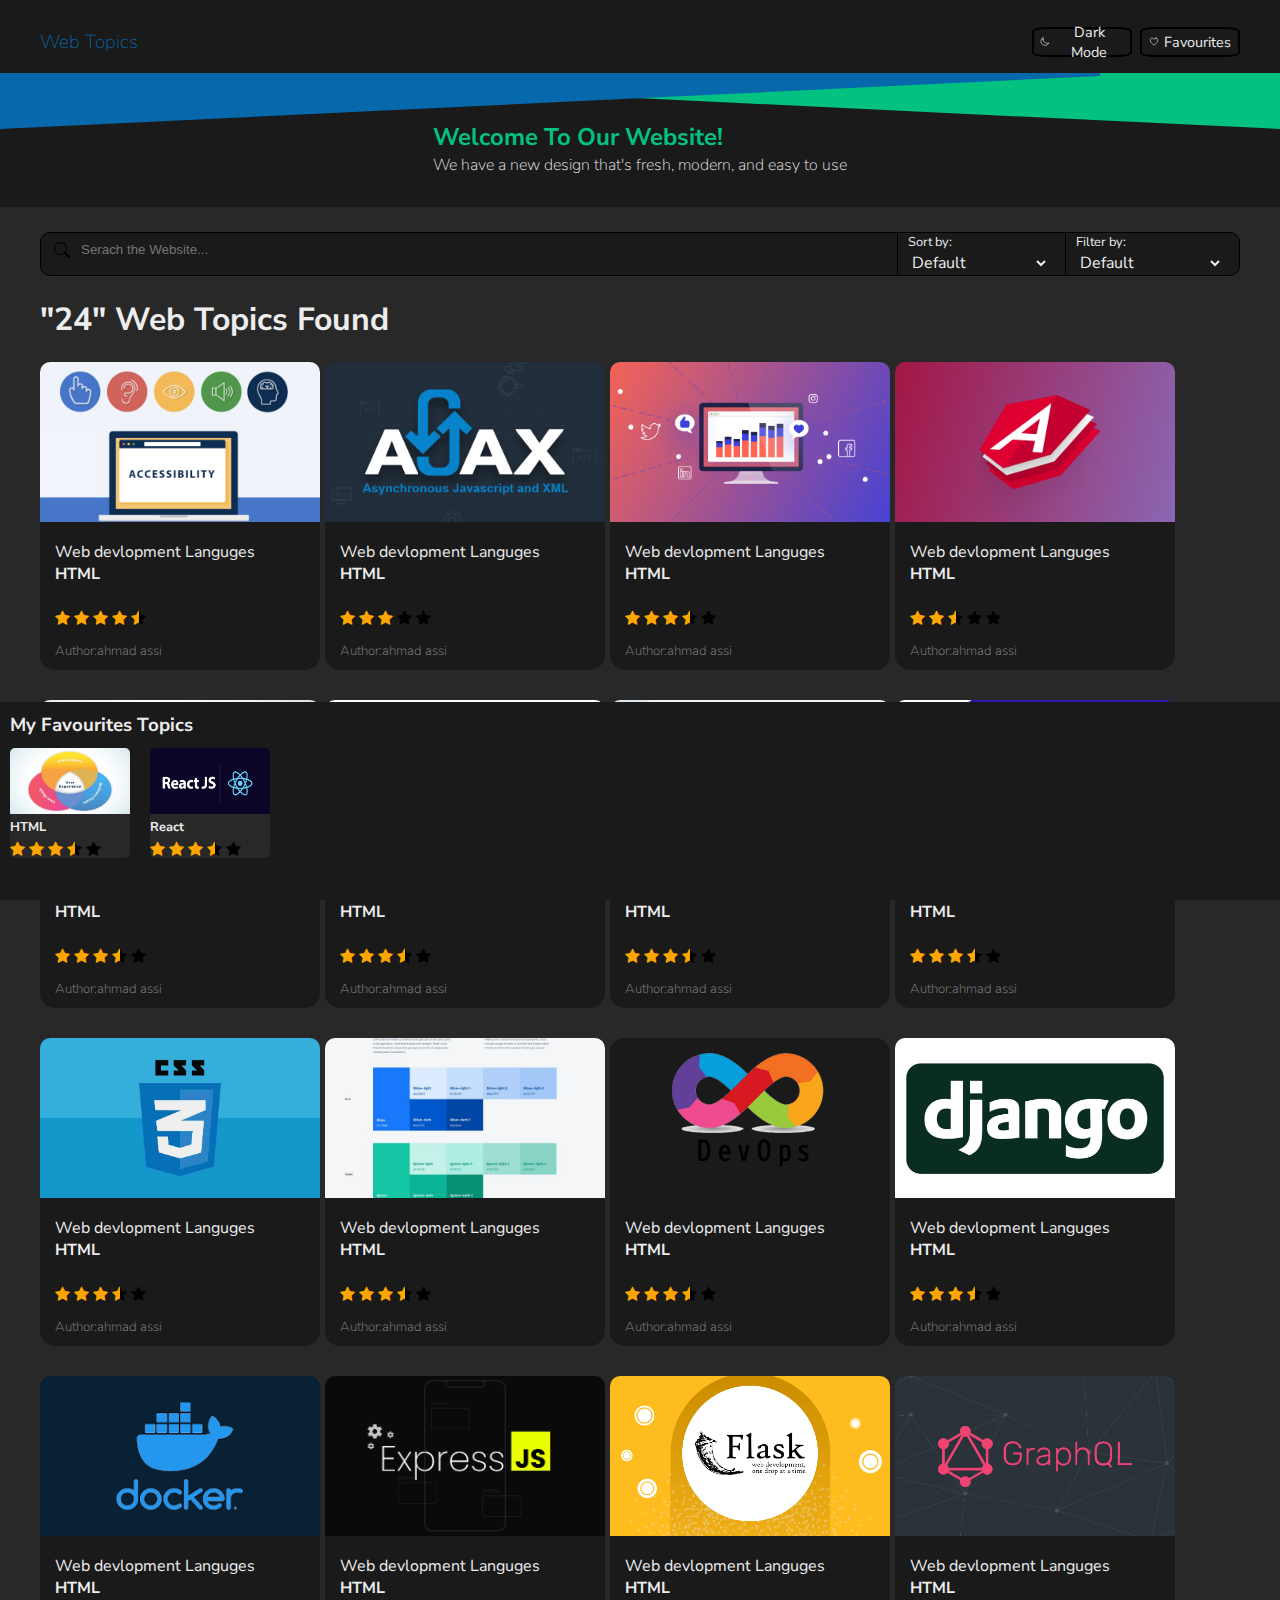
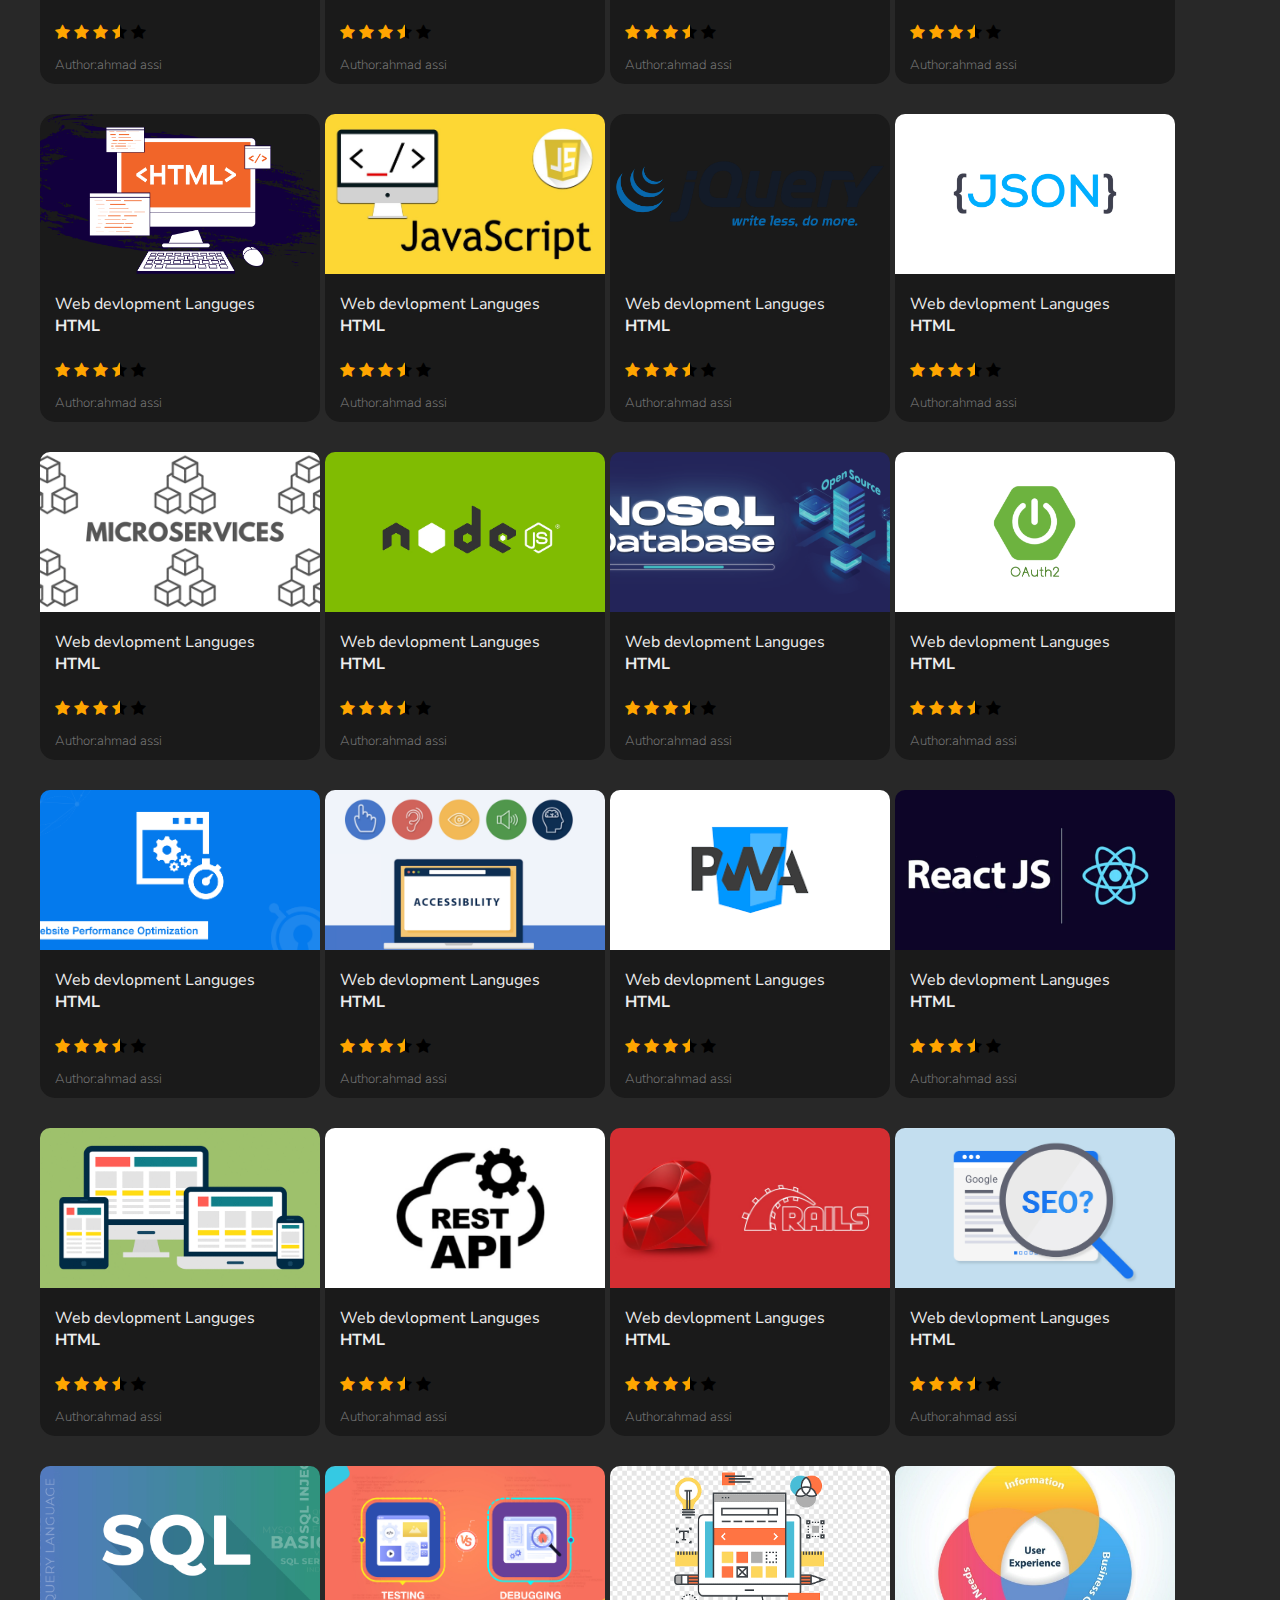
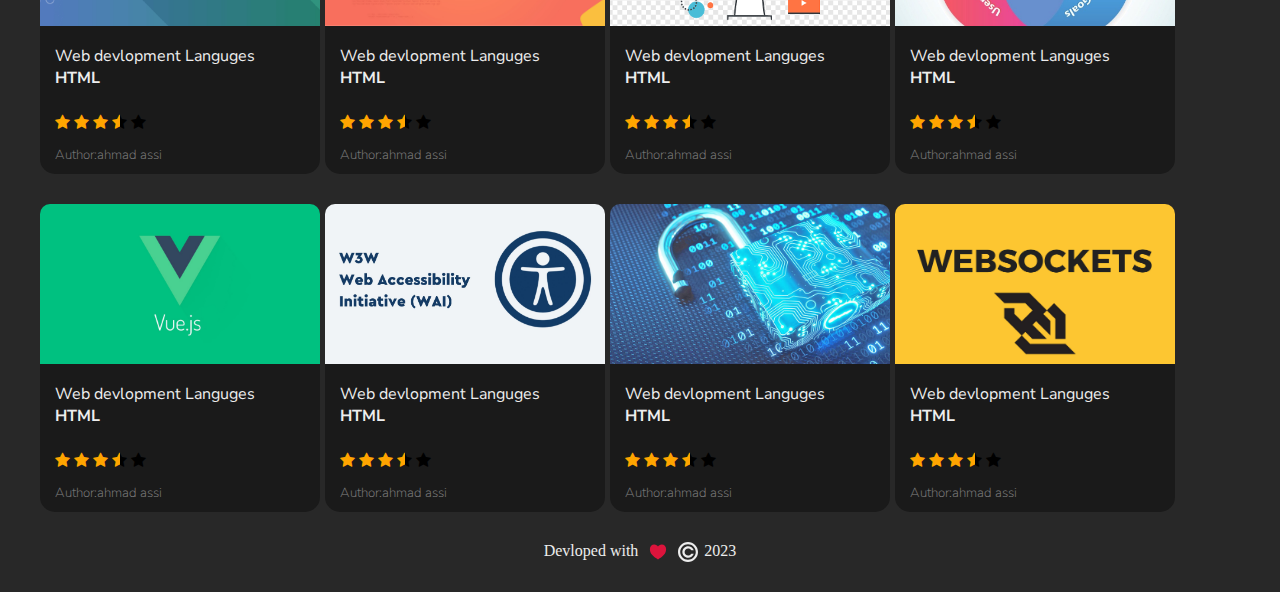
<file: home_dark.html>
<!DOCTYPE html>
<html lang="en">
    <head>
        <meta charset="UTF-8">
        <meta name="viewport" content="width=device-width, initial-scale=1.0">
        <title>Document</title>
        <link rel='stylesheet' type='text/css' media='screen'
            href='assets/css/style.css'>
        <link href='https://fonts.googleapis.com/css?family=Nunito Sans'
            rel='stylesheet'>
        <link rel="stylesheet"
            href="https://cdnjs.cloudflare.com/ajax/libs/font-awesome/4.7.0/css/font-awesome.min.css">

    </head>

    <body class="main-body">
        <!--first header-->
        <header class="header-dark">
            <h3 class="h3-dark">Web Topics</h3>
            <div class="space">
                <button class="btn btn-circle-dark">
                    <svg xmlns="http://www.w3.org/2000/svg" class="ionicon-dark"
                        viewBox="0 0 512 512"><path
                            d="M160 136c0-30.62 4.51-61.61 16-88C99.57 81.27 48 159.32 48 248c0 119.29 96.71 216 216 216 88.68 0 166.73-51.57 200-128-26.39 11.49-57.38 16-88 16-119.29 0-216-96.71-216-216z"
                            fill="none" stroke="currentColor"
                            stroke-linecap="round" stroke-linejoin="round"
                            stroke-width="32" /></svg>
                    <h4 class="button-text-dark">Dark Mode</h4>
                </button>
                <button class="btn btn-circle-dark">
                    <svg xmlns="http://www.w3.org/2000/svg" class="ionicon-dark"
                        viewBox="0 0 512 512"><path
                            d="M352.92 80C288 80 256 144 256 144s-32-64-96.92-64c-52.76 0-94.54 44.14-95.08 96.81-1.1 109.33 86.73 187.08 183 252.42a16 16 0 0018 0c96.26-65.34 184.09-143.09 183-252.42-.54-52.67-42.32-96.81-95.08-96.81z"
                            fill="none" stroke="currentColor"
                            stroke-linecap="round" stroke-linejoin="round"
                            stroke-width="32" /></svg>
                    <h4 class="button-text-dark">Favourites</h4>
                </button>
            </div>
        </header>
        <!--shapeheader-->
        <div class="shape-dark">
            <div class="triangle-dark"></div>
            <div class="triangle-2-dark"></div>
        </div>

        <!--second header-->
        <header class="header-welcome-dark">
            <div class="welcome-dark">
                <h2 class="h2-welcome-dark">Welcome To Our Website!</h2>
                <h4 class="h4-welcome-dark">We have a new design that's fresh,
                    modern, and easy to use</h4>
            </div>
        </header>
        <div class="body-dark">
            <!--serach bar-->
            <div class="bar-dark">
                <div class="search-bar-dark">
                    <form>
                        <input class="input-dark" type="text" placeholder="Serach the Website...">
                    </form>
                </div>
                <div class="search-buttons-dark">
                    <div class="select-button-dark-sort">
                        <span class="select-span-dark">Sort by:</span>
                        <select class="select-list-dark" name="sort" id="sort">
                            <option value="none">Default</option>
                            <option value="rate">Rating</option>
                            <option value="author-name">Author Name</option>
                        </select>
                    </div>
                    <div class="select-button-dark">
                        <span class="select-span-dark">Filter by:</span>
                        <select class="select-list-dark" name="sort" id="sort">
                            <option value="none">Default</option>
                            <option value="rate">Rating</option>
                            <option value="author-name">Author Name</option>
                        </select>
                    </div>
                </div>
            </div>

            <div class="body-title-dark">
                <h1>"24" Web Topics Found</h1>
            </div>
            <!--cards-->
            <div class="cards-list">
                <div class="card-item-dark">
                    <div class="card-inner-dark">
                        <img src="assets/images/accessibility.png" alt="Html">
                        <h4><b>Web devlopment Languges</b></h4>
                        <p>HTML</p>
                        <div class="stars">
                            <span class="fa fa-star checked"></span>
                            <span class="fa fa-star checked"></span>
                            <span class="fa fa-star checked"></span>
                            <span class="fa fa-star checked"></span>
                            <span class="fa fa-star half-checked"></span>
                        </div>
                        <h5>Author:ahmad assi</h5>
                    </div>
                </div>
                <div class="card-item-dark">
                    <div class="card-inner-dark">
                        <img src="assets/images/ajax.gif" alt="Html">
                        <h4><b>Web devlopment Languges</b></h4>
                        <p>HTML</p>
                        <div class="stars">
                            <span class="fa fa-star checked"></span>
                            <span class="fa fa-star checked"></span>
                            <span class="fa fa-star checked"></span>
                            <span class="fa fa-star"></span>
                            <span class="fa fa-star"></span>
                        </div>
                        <h5>Author:ahmad assi</h5>
                    </div>
                </div>
                <div class="card-item-dark">
                    <div class="card-inner-dark">
                        <img src="assets/images/analytics.png" alt="Html">
                        <h4><b>Web devlopment Languges</b></h4>
                        <p>HTML</p>
                        <div class="stars">
                            <span class="fa fa-star checked"></span>
                            <span class="fa fa-star checked"></span>
                            <span class="fa fa-star checked"></span>
                            <span class="fa fa-star half-checked"></span>
                            <span class="fa fa-star"></span>
                        </div>
                        <h5>Author:ahmad assi</h5>
                    </div>

                </div>
                <div class="card-item-dark">
                    <div class="card-inner-dark">
                        <img src="assets/images/angular.png" alt="Html">
                        <h4><b>Web devlopment Languges</b></h4>
                        <p>HTML</p>
                        <div class="stars">
                            <span class="fa fa-star checked"></span>
                            <span class="fa fa-star checked"></span>
                            <span class="fa fa-star half-checked"></span>
                            <span class="fa fa-star"></span>
                            <span class="fa fa-star"></span>
                        </div>
                        <h5>Author:ahmad assi</h5>
                    </div>

                </div>
                <div class="card-item-dark">
                    <div class="card-inner-dark">
                        <img src="assets/images/ci-cd.jpeg" alt="Html">
                        <h4><b>Web devlopment Languges</b></h4>
                        <p>HTML</p>
                        <div class="stars">
                            <span class="fa fa-star checked"></span>
                            <span class="fa fa-star checked"></span>
                            <span class="fa fa-star checked"></span>
                            <span class="fa fa-star half-checked"></span>
                            <span class="fa fa-star"></span>
                        </div>
                        <h5>Author:ahmad assi</h5>
                    </div>

                </div>
                <div class="card-item-dark">
                    <div class="card-inner-dark">
                        <img src="assets/images/cloud.jpeg" alt="Html">
                        <h4><b>Web devlopment Languges</b></h4>
                        <p>HTML</p>
                        <div class="stars">
                            <span class="fa fa-star checked"></span>
                            <span class="fa fa-star checked"></span>
                            <span class="fa fa-star checked"></span>
                            <span class="fa fa-star half-checked"></span>
                            <span class="fa fa-star"></span>
                        </div>
                        <h5>Author:ahmad assi</h5>
                    </div>

                </div>
                <div class="card-item-dark">
                    <div class="card-inner-dark">
                        <img src="assets/images/cms.png" alt="Html">
                        <h4><b>Web devlopment Languges</b></h4>
                        <p>HTML</p>
                        <div class="stars">
                            <span class="fa fa-star checked"></span>
                            <span class="fa fa-star checked"></span>
                            <span class="fa fa-star checked"></span>
                            <span class="fa fa-star half-checked"></span>
                            <span class="fa fa-star"></span>
                        </div>
                        <h5>Author:ahmad assi</h5>
                    </div>

                </div>
                <div class="card-item-dark">
                    <div class="card-inner-dark">
                        <img src="assets/images/cross-browser.jpeg" alt="Html">
                        <h4><b>Web devlopment Languges</b></h4>
                        <p>HTML</p>
                        <div class="stars">
                            <span class="fa fa-star checked"></span>
                            <span class="fa fa-star checked"></span>
                            <span class="fa fa-star checked"></span>
                            <span class="fa fa-star half-checked"></span>
                            <span class="fa fa-star"></span>
                        </div>
                        <h5>Author:ahmad assi</h5>
                    </div>

                </div>
                <div class="card-item-dark">
                    <div class="card-inner-dark">
                        <img src="assets/images/css.webp" alt="Html">
                        <h4><b>Web devlopment Languges</b></h4>
                        <p>HTML</p>
                        <div class="stars">
                            <span class="fa fa-star checked"></span>
                            <span class="fa fa-star checked"></span>
                            <span class="fa fa-star checked"></span>
                            <span class="fa fa-star half-checked"></span>
                            <span class="fa fa-star"></span>
                        </div>
                        <h5>Author:ahmad assi</h5>
                    </div>

                </div>
                <div class="card-item-dark">
                    <div class="card-inner-dark">
                        <img src="assets/images/design-systems.jpeg" alt="Html">
                        <h4><b>Web devlopment Languges</b></h4>
                        <p>HTML</p>
                        <div class="stars">
                            <span class="fa fa-star checked"></span>
                            <span class="fa fa-star checked"></span>
                            <span class="fa fa-star checked"></span>
                            <span class="fa fa-star half-checked"></span>
                            <span class="fa fa-star"></span>
                        </div>
                        <h5>Author:ahmad assi</h5>
                    </div>

                </div>
                <div class="card-item-dark">
                    <div class="card-inner-dark">
                        <img src="assets/images/devops.png" alt="Html">
                        <h4><b>Web devlopment Languges</b></h4>
                        <p>HTML</p>
                        <div class="stars">
                            <span class="fa fa-star checked"></span>
                            <span class="fa fa-star checked"></span>
                            <span class="fa fa-star checked"></span>
                            <span class="fa fa-star half-checked"></span>
                            <span class="fa fa-star"></span>
                        </div>
                        <h5>Author:ahmad assi</h5>
                    </div>

                </div>
                <div class="card-item-dark">
                    <div class="card-inner-dark">
                        <img src="assets/images/django.jpeg" alt="Html">
                        <h4><b>Web devlopment Languges</b></h4>
                        <p>HTML</p>
                        <div class="stars">
                            <span class="fa fa-star checked"></span>
                            <span class="fa fa-star checked"></span>
                            <span class="fa fa-star checked"></span>
                            <span class="fa fa-star half-checked"></span>
                            <span class="fa fa-star"></span>
                        </div>
                        <h5>Author:ahmad assi</h5>
                    </div>

                </div>
                <div class="card-item-dark">
                    <div class="card-inner-dark">
                        <img src="assets/images/docker.png" alt="Html">
                        <h4><b>Web devlopment Languges</b></h4>
                        <p>HTML</p>
                        <div class="stars">
                            <span class="fa fa-star checked"></span>
                            <span class="fa fa-star checked"></span>
                            <span class="fa fa-star checked"></span>
                            <span class="fa fa-star half-checked"></span>
                            <span class="fa fa-star"></span>
                        </div>
                        <h5>Author:ahmad assi</h5>
                    </div>

                </div>
                <div class="card-item-dark">
                    <div class="card-inner-dark">
                        <img src="assets/images/expressjs.webp" alt="Html">
                        <h4><b>Web devlopment Languges</b></h4>
                        <p>HTML</p>
                        <div class="stars">
                            <span class="fa fa-star checked"></span>
                            <span class="fa fa-star checked"></span>
                            <span class="fa fa-star checked"></span>
                            <span class="fa fa-star half-checked"></span>
                            <span class="fa fa-star"></span>
                        </div>
                        <h5>Author:ahmad assi</h5>
                    </div>

                </div>
                <div class="card-item-dark">
                    <div class="card-inner-dark">
                        <img src="assets/images/flask.webp" alt="Html">
                        <h4><b>Web devlopment Languges</b></h4>
                        <p>HTML</p>
                        <div class="stars">
                            <span class="fa fa-star checked"></span>
                            <span class="fa fa-star checked"></span>
                            <span class="fa fa-star checked"></span>
                            <span class="fa fa-star half-checked"></span>
                            <span class="fa fa-star"></span>
                        </div>
                        <h5>Author:ahmad assi</h5>
                    </div>

                </div>
                <div class="card-item-dark">
                    <div class="card-inner-dark">
                        <img src="assets/images/graphql.png" alt="Html">
                        <h4><b>Web devlopment Languges</b></h4>
                        <p>HTML</p>
                        <div class="stars">
                            <span class="fa fa-star checked"></span>
                            <span class="fa fa-star checked"></span>
                            <span class="fa fa-star checked"></span>
                            <span class="fa fa-star half-checked"></span>
                            <span class="fa fa-star"></span>
                        </div>
                        <h5>Author:ahmad assi</h5>
                    </div>

                </div>
                <div class="card-item-dark">
                    <div class="card-inner-dark">
                        <img src="assets/images/html.png" alt="Html">
                        <h4><b>Web devlopment Languges</b></h4>
                        <p>HTML</p>
                        <div class="stars">
                            <span class="fa fa-star checked"></span>
                            <span class="fa fa-star checked"></span>
                            <span class="fa fa-star checked"></span>
                            <span class="fa fa-star half-checked"></span>
                            <span class="fa fa-star"></span>
                        </div>
                        <h5>Author:ahmad assi</h5>
                    </div>

                </div>
                <div class="card-item-dark">
                    <div class="card-inner-dark">
                        <img src="assets/images/javascript.jpg" alt="Html">
                        <h4><b>Web devlopment Languges</b></h4>
                        <p>HTML</p>
                        <div class="stars">
                            <span class="fa fa-star checked"></span>
                            <span class="fa fa-star checked"></span>
                            <span class="fa fa-star checked"></span>
                            <span class="fa fa-star half-checked"></span>
                            <span class="fa fa-star"></span>
                        </div>
                        <h5>Author:ahmad assi</h5>
                    </div>

                </div>
                <div class="card-item-dark">
                    <div class="card-inner-dark">
                        <img src="assets/images/jquery.png" alt="Html">
                        <h4><b>Web devlopment Languges</b></h4>
                        <p>HTML</p>
                        <div class="stars">
                            <span class="fa fa-star checked"></span>
                            <span class="fa fa-star checked"></span>
                            <span class="fa fa-star checked"></span>
                            <span class="fa fa-star half-checked"></span>
                            <span class="fa fa-star"></span>
                        </div>
                        <h5>Author:ahmad assi</h5>
                    </div>

                </div>
                <div class="card-item-dark">
                    <div class="card-inner-dark">
                        <img src="assets/images/json.png" alt="Html">
                        <h4><b>Web devlopment Languges</b></h4>
                        <p>HTML</p>
                        <div class="stars">
                            <span class="fa fa-star checked"></span>
                            <span class="fa fa-star checked"></span>
                            <span class="fa fa-star checked"></span>
                            <span class="fa fa-star half-checked"></span>
                            <span class="fa fa-star"></span>
                        </div>
                        <h5>Author:ahmad assi</h5>
                    </div>

                </div>
                <div class="card-item-dark">
                    <div class="card-inner-dark">
                        <img src="assets/images/microservices.png" alt="Html">
                        <h4><b>Web devlopment Languges</b></h4>
                        <p>HTML</p>
                        <div class="stars">
                            <span class="fa fa-star checked"></span>
                            <span class="fa fa-star checked"></span>
                            <span class="fa fa-star checked"></span>
                            <span class="fa fa-star half-checked"></span>
                            <span class="fa fa-star"></span>
                        </div>
                        <h5>Author:ahmad assi</h5>
                    </div>

                </div>
                <div class="card-item-dark">
                    <div class="card-inner-dark">
                        <img src="assets/images/nodejs.webp" alt="Html">
                        <h4><b>Web devlopment Languges</b></h4>
                        <p>HTML</p>
                        <div class="stars">
                            <span class="fa fa-star checked"></span>
                            <span class="fa fa-star checked"></span>
                            <span class="fa fa-star checked"></span>
                            <span class="fa fa-star half-checked"></span>
                            <span class="fa fa-star"></span>
                        </div>
                        <h5>Author:ahmad assi</h5>
                    </div>

                </div>
                <div class="card-item-dark">
                    <div class="card-inner-dark">
                        <img src="assets/images/nosql.png" alt="Html">
                        <h4><b>Web devlopment Languges</b></h4>
                        <p>HTML</p>
                        <div class="stars">
                            <span class="fa fa-star checked"></span>
                            <span class="fa fa-star checked"></span>
                            <span class="fa fa-star checked"></span>
                            <span class="fa fa-star half-checked"></span>
                            <span class="fa fa-star"></span>
                        </div>
                        <h5>Author:ahmad assi</h5>
                    </div>

                </div>
                <div class="card-item-dark">
                    <div class="card-inner-dark">
                        <img src="assets/images/oauth.png" alt="Html">
                        <h4><b>Web devlopment Languges</b></h4>
                        <p>HTML</p>
                        <div class="stars">
                            <span class="fa fa-star checked"></span>
                            <span class="fa fa-star checked"></span>
                            <span class="fa fa-star checked"></span>
                            <span class="fa fa-star half-checked"></span>
                            <span class="fa fa-star"></span>
                        </div>
                        <h5>Author:ahmad assi</h5>
                    </div>

                </div>
                <div class="card-item-dark">
                    <div class="card-inner-dark">
                        <img src="assets/images/performance.png" alt="Html">
                        <h4><b>Web devlopment Languges</b></h4>
                        <p>HTML</p>
                        <div class="stars">
                            <span class="fa fa-star checked"></span>
                            <span class="fa fa-star checked"></span>
                            <span class="fa fa-star checked"></span>
                            <span class="fa fa-star half-checked"></span>
                            <span class="fa fa-star"></span>
                        </div>
                        <h5>Author:ahmad assi</h5>
                    </div>

                </div>
                <div class="card-item-dark">
                    <div class="card-inner-dark">
                        <img src="assets/images/accessibility.png" alt="Html">
                        <h4><b>Web devlopment Languges</b></h4>
                        <p>HTML</p>
                        <div class="stars">
                            <span class="fa fa-star checked"></span>
                            <span class="fa fa-star checked"></span>
                            <span class="fa fa-star checked"></span>
                            <span class="fa fa-star half-checked"></span>
                            <span class="fa fa-star"></span>
                        </div>
                        <h5>Author:ahmad assi</h5>
                    </div>

                </div>
                <div class="card-item-dark">
                    <div class="card-inner-dark">
                        <img src="assets/images/pwa.png" alt="Html">
                        <h4><b>Web devlopment Languges</b></h4>
                        <p>HTML</p>
                        <div class="stars">
                            <span class="fa fa-star checked"></span>
                            <span class="fa fa-star checked"></span>
                            <span class="fa fa-star checked"></span>
                            <span class="fa fa-star half-checked"></span>
                            <span class="fa fa-star"></span>
                        </div>
                        <h5>Author:ahmad assi</h5>
                    </div>

                </div>
                <div class="card-item-dark">
                    <div class="card-inner-dark">
                        <img src="assets/images/react.webp" alt="Html">
                        <h4><b>Web devlopment Languges</b></h4>
                        <p>HTML</p>
                        <div class="stars">
                            <span class="fa fa-star checked"></span>
                            <span class="fa fa-star checked"></span>
                            <span class="fa fa-star checked"></span>
                            <span class="fa fa-star half-checked"></span>
                            <span class="fa fa-star"></span>
                        </div>
                        <h5>Author:ahmad assi</h5>
                    </div>

                </div>
                <div class="card-item-dark">
                    <div class="card-inner-dark">
                        <img src="assets/images/responsive.gif" alt="Html">
                        <h4><b>Web devlopment Languges</b></h4>
                        <p>HTML</p>
                        <div class="stars">
                            <span class="fa fa-star checked"></span>
                            <span class="fa fa-star checked"></span>
                            <span class="fa fa-star checked"></span>
                            <span class="fa fa-star half-checked"></span>
                            <span class="fa fa-star"></span>
                        </div>
                        <h5>Author:ahmad assi</h5>
                    </div>

                </div>
                <div class="card-item-dark">
                    <div class="card-inner-dark">
                        <img src="assets/images/restapi.jpeg" alt="Html">
                        <h4><b>Web devlopment Languges</b></h4>
                        <p>HTML</p>
                        <div class="stars">
                            <span class="fa fa-star checked"></span>
                            <span class="fa fa-star checked"></span>
                            <span class="fa fa-star checked"></span>
                            <span class="fa fa-star half-checked"></span>
                            <span class="fa fa-star"></span>
                        </div>
                        <h5>Author:ahmad assi</h5>
                    </div>

                </div>
                <div class="card-item-dark">
                    <div class="card-inner-dark">
                        <img src="assets/images/ruby.jpeg" alt="Html">
                        <h4><b>Web devlopment Languges</b></h4>
                        <p>HTML</p>
                        <div class="stars">
                            <span class="fa fa-star checked"></span>
                            <span class="fa fa-star checked"></span>
                            <span class="fa fa-star checked"></span>
                            <span class="fa fa-star half-checked"></span>
                            <span class="fa fa-star"></span>
                        </div>
                        <h5>Author:ahmad assi</h5>
                    </div>

                </div>
                <div class="card-item-dark">
                    <div class="card-inner-dark">
                        <img src="assets/images/seo.jpeg" alt="Html">
                        <h4><b>Web devlopment Languges</b></h4>
                        <p>HTML</p>
                        <div class="stars">
                            <span class="fa fa-star checked"></span>
                            <span class="fa fa-star checked"></span>
                            <span class="fa fa-star checked"></span>
                            <span class="fa fa-star half-checked"></span>
                            <span class="fa fa-star"></span>
                        </div>
                        <h5>Author:ahmad assi</h5>
                    </div>

                </div>
                <div class="card-item-dark">
                    <div class="card-inner-dark">
                        <img src="assets/images/sql.png" alt="Html">
                        <h4><b>Web devlopment Languges</b></h4>
                        <p>HTML</p>
                        <div class="stars">
                            <span class="fa fa-star checked"></span>
                            <span class="fa fa-star checked"></span>
                            <span class="fa fa-star checked"></span>
                            <span class="fa fa-star half-checked"></span>
                            <span class="fa fa-star"></span>
                        </div>
                        <h5>Author:ahmad assi</h5>
                    </div>

                </div>
                <div class="card-item-dark">
                    <div class="card-inner-dark">
                        <img src="assets/images/testing.jpeg" alt="Html">
                        <h4><b>Web devlopment Languges</b></h4>
                        <p>HTML</p>
                        <div class="stars">
                            <span class="fa fa-star checked"></span>
                            <span class="fa fa-star checked"></span>
                            <span class="fa fa-star checked"></span>
                            <span class="fa fa-star half-checked"></span>
                            <span class="fa fa-star"></span>
                        </div>
                        <h5>Author:ahmad assi</h5>
                    </div>

                </div>
                <div class="card-item-dark">
                    <div class="card-inner-dark">
                        <img src="assets/images/ui.png" alt="Html">
                        <h4><b>Web devlopment Languges</b></h4>
                        <p>HTML</p>
                        <div class="stars">
                            <span class="fa fa-star checked"></span>
                            <span class="fa fa-star checked"></span>
                            <span class="fa fa-star checked"></span>
                            <span class="fa fa-star half-checked"></span>
                            <span class="fa fa-star"></span>
                        </div>
                        <h5>Author:ahmad assi</h5>
                    </div>

                </div>
                <div class="card-item-dark">
                    <div class="card-inner-dark">
                        <img src="assets/images/ux.jpeg" alt="Html">
                        <h4><b>Web devlopment Languges</b></h4>
                        <p>HTML</p>
                        <div class="stars">
                            <span class="fa fa-star checked"></span>
                            <span class="fa fa-star checked"></span>
                            <span class="fa fa-star checked"></span>
                            <span class="fa fa-star half-checked"></span>
                            <span class="fa fa-star"></span>
                        </div>
                        <h5>Author:ahmad assi</h5>
                    </div>

                </div>
                <div class="card-item-dark">
                    <div class="card-inner-dark">
                        <img src="assets/images/vuejs.jpeg" alt="Html">
                        <h4><b>Web devlopment Languges</b></h4>
                        <p>HTML</p>
                        <div class="stars">
                            <span class="fa fa-star checked"></span>
                            <span class="fa fa-star checked"></span>
                            <span class="fa fa-star checked"></span>
                            <span class="fa fa-star half-checked"></span>
                            <span class="fa fa-star"></span>
                        </div>
                        <h5>Author:ahmad assi</h5>
                    </div>

                </div>
                <div class="card-item-dark">
                    <div class="card-inner-dark">
                        <img src="assets/images/wai.jpeg" alt="Html">
                        <h4><b>Web devlopment Languges</b></h4>
                        <p>HTML</p>
                        <div class="stars">
                            <span class="fa fa-star checked"></span>
                            <span class="fa fa-star checked"></span>
                            <span class="fa fa-star checked"></span>
                            <span class="fa fa-star half-checked"></span>
                            <span class="fa fa-star"></span>
                        </div>
                        <h5>Author:ahmad assi</h5>
                    </div>

                </div>
                <div class="card-item-dark">
                    <div class="card-inner-dark">
                        <img src="assets/images/web-security.jpeg" alt="Html">
                        <h4><b>Web devlopment Languges</b></h4>
                        <p>HTML</p>
                        <div class="stars">
                            <span class="fa fa-star checked"></span>
                            <span class="fa fa-star checked"></span>
                            <span class="fa fa-star checked"></span>
                            <span class="fa fa-star half-checked"></span>
                            <span class="fa fa-star"></span>
                        </div>
                        <h5>Author:ahmad assi</h5>
                    </div>

                </div>
                <div class="card-item-dark">
                    <div class="card-inner-dark">
                        <img src="assets/images/websockets.png" alt="Html">
                        <h4><b>Web devlopment Languges</b></h4>
                        <p>HTML</p>
                        <div class="stars">
                            <span class="fa fa-star checked"></span>
                            <span class="fa fa-star checked"></span>
                            <span class="fa fa-star checked"></span>
                            <span class="fa fa-star half-checked"></span>
                            <span class="fa fa-star"></span>
                        </div>
                        <h5>Author:ahmad assi</h5>
                    </div>

                </div>

            </div>
            <div  class="sticky_div-dark">
                <h3>My Favourites Topics</h3>
                <div class="cards-list">
                    <div class="card-item-stick-dark">
                        <div class="card-inner-stick-dark">
                            <img src="assets/images/ux.jpeg" alt="Html">
                        <p>HTML</p>
                        <div class="stars">
                            <span class="fa fa-star checked"></span>
                            <span class="fa fa-star checked"></span>
                            <span class="fa fa-star checked"></span>
                            <span class="fa fa-star half-checked"></span>
                            <span class="fa fa-star"></span>
                        </div>
                        </div>
                    </div>
                    <div class="card-item-stick-dark">
                        <div class="card-inner-stick-dark">
                            <img src="assets/images/react.webp" alt="Html">
                        <p>React</p>
                        <div class="stars">
                            <span class="fa fa-star checked"></span>
                            <span class="fa fa-star checked"></span>
                            <span class="fa fa-star checked"></span>
                            <span class="fa fa-star half-checked"></span>
                            <span class="fa fa-star"></span>
                        </div>
                        </div>
                    </div>
                </div>
            </div>
            <footer class="footer">
                <section class="footer-inner-dark">
                    Devloped with <svg xmlns="http://www.w3.org/2000/svg"
                        class="ionicon-heart" viewBox="0 0 512 512"><path
                            d="M256 448l-9-6c-42.78-28.57-96.91-60.86-137-108.32-42.25-50-62.52-101.35-62-157C48.63 114.54 98.46 64 159.08 64c48.11 0 80.1 28 96.92 48.21C272.82 92 304.81 64 352.92 64c60.62 0 110.45 50.54 111.08 112.65.56 55.68-19.71 107-62 157-40.09 47.49-94.22 79.78-137 108.35z" /></svg>
                    <?xml version="1.0" encoding="iso-8859-1"?>
                    <!-- Uploaded to: SVG Repo, www.svgrepo.com, Generator: SVG Repo Mixer Tools -->
                    <!DOCTYPE svg PUBLIC "-//W3C//DTD SVG 1.1//EN" "http://www.w3.org/Graphics/SVG/1.1/DTD/svg11.dtd">
                    <svg  class="copyright-dark" fill="#000000" height="800px" width="800px"
                        version="1.1" id="Capa_1"
                        xmlns="http://www.w3.org/2000/svg"
                        xmlns:xlink="http://www.w3.org/1999/xlink"
                        viewBox="0 0 367.467 367.467" xml:space="preserve">
                        <g>
                            <path
                                d="M183.73,0.018C82.427,0.018,0,82.404,0,183.733c0,101.289,82.427,183.716,183.73,183.716
		c101.315,0,183.737-82.427,183.737-183.716C367.467,82.404,285.045,0.018,183.73,0.018z M183.73,326.518
		c-78.743,0-142.798-64.052-142.798-142.784c0-78.766,64.055-142.817,142.798-142.817c78.752,0,142.807,64.052,142.807,142.817
		C326.536,262.466,262.481,326.518,183.73,326.518z" />
                            <path
                                d="M244.036,217.014c-11.737,20.141-33.562,32.635-56.956,32.635c-36.329,0-65.921-29.585-65.921-65.915
		c0-36.36,29.592-65.955,65.921-65.955c23.395,0,45.219,12.54,56.956,32.641l1.517,2.627h44.28l-2.658-7.129
		c-7.705-20.413-21.225-37.769-39.122-50.157c-17.942-12.42-39.017-19.009-60.973-19.009c-58.981,0-106.946,48.006-106.946,106.982
		c0,58.98,47.965,106.941,106.946,106.941c21.956,0,43.03-6.567,60.973-19.006c17.897-12.391,31.417-29.741,39.122-50.154
		l2.658-7.133h-44.28L244.036,217.014z" />
                        </g>
                    </svg>
                    2023
                </section>

            </footer>
        </div>
    </body>
</html>
</file>
<file: assets/css/style.css>
:root {
    --brand-primary: #0768AC;
    --brand-secondary: #03C180;
    --bg_default: #FFFFFF;
    --bg_body: #F0F9FF;
    --lines-color: #DDDDDD;
    --body-text: #333333;
    --heart-color: #DC143C;

    --brand-primary-dark: #0768AC;
    --brand-secondary-dark: #03C180;
    --bg_default-dark: #1A1A1A;
    --bg_body-dark: #282828;
    --lines-color-dark: #000000;
    --body-text-dark: #EDEDED;
    --heart-color-dark: #DC143C;
}

* {
    box-sizing: border-box;
}

.main-body {
    margin: 0;
}

.btn {
    background-color: var(--bg_default);
    border: 1px solid var(--lines-color);
    border-radius: 0;
    font-family: Nunito Sans;
}
.button-text{
    font-family: Nunito Sans;
    color: var(--body-text);
    font-weight: 400;
    font-size: .9rem;
}
.button-text-dark{
    font-family: Nunito Sans;
    color: var(--body-text-dark);
    font-weight: 400;
    font-size: .9rem;
}

.btn-circle {
    width: 100px;
    height: 30px;
    border-radius: 15%;
    display: flex;
    justify-content: center;
    align-items: center;
}
.btn-circle-dark{
    width: 100px;
    height: 30px;
    border-radius: 15%;
    display: flex;
    justify-content: center;
    align-items: center;
    background-color: var(--bg_default-dark);
    border-color: var(--lines-color-dark);
  border-width: 2px;
}

.header {
    display: flex;
    align-items: center;
    flex-direction: row;
    justify-content: space-between;
    padding: 10px 40px 0px 40px;
}
.header-dark {
    display: flex;
    align-items: center;
    flex-direction: row;
    justify-content: space-between;
    padding: 10px 40px 0px 40px;
    background-color: var(--bg_default-dark);
}

.header-welcome {
    display: flex;
    flex-wrap: wrap;
    align-items: center;
    flex-direction: column;
    justify-content: space-between;
    padding: 10px 40px 10px 40px;
    margin-top: -3%;
}
.header-welcome-dark {
    display: flex;
    flex-wrap: wrap;
    align-items: center;
    flex-direction: column;
    justify-content: space-between;
    padding: 10px 40px 10px 40px;
    margin-top: -3%;
    background-color: var(--bg_default-dark);
}

.space {
    display: flex;
    justify-content: center;
    justify-items: center;
    gap: 8px;
}

h3{
    font-family: Nunito Sans;
    color: var(--brand-primary);
    font-weight: 200;
}
.h3-dark {
    font-family: Nunito Sans;
    color: var(--brand-primary-dark);
    font-weight: 200;
}
.h4-welcome {
    margin-top: 1px;
    font-family: Nunito Sans;
    color: var(--body-text);
    font-weight: 200;
}
.h4-welcome-dark {
    margin-top: 1px;
    font-family: Nunito Sans;
    color: var(--body-text-dark);
    font-weight: 200;
}
.h4-welcome-detail {
    margin-top: 1px;
    font-family: Nunito Sans;
    color: var(--body-text);
    font-weight: 200;
    margin-bottom: 10px;
}

.h2-welcome {
    margin-bottom: 1px;
    font-family: Nunito Sans;
    font-weight: 700;
    color: var(--brand-secondary);

}
.h2-welcome-dark {
    margin-bottom: 1px;
    font-family: Nunito Sans;
    font-weight: 700;
    color: var(--brand-secondary);

}


.ionicon {
    width: 15px;
    height: 15px;
    padding-right: 5px;
}
.ionicon-dark {
    width: 15px;
    height: 15px;
    padding-right: 5px;
    color: var(--body-text-dark);
}



.menu {
    margin: 0px;
    padding: 0px;
    list-style-type: none;
    border-radius: 0;

}

li {
    display: inline;
    border-radius: 0;
}

.li-search {
    padding-right: 80px;
    width: 200px;
}

.body {
    background-color: var(--bg_body);
    padding: 25px 40px 10px 40px;
}
.body-dark {
    background-color: var(--bg_body-dark);
    padding: 25px 40px 10px 40px;
}

.body-title h1 {
    color: var(--body-text);
    font-weight: 700;
    font-family: Nunito Sans;
}
.body-title-dark h1 {
    color: var(--body-text-dark);
    font-weight: 700;
    font-family: Nunito Sans;
}


.cards-list {
    width: 100%;
    display: flex;
    /* justify-content: space-between; */
    flex-wrap: wrap;
}

 .cards-list .card-item {
    border-radius: 15px;
    margin-right: 15px;
    background-color: var(--bg_default);
    /* max-width: 300px; */
    width: 18.9%;
    margin-bottom: 30px;
} 

.cards-list .card-item-dark {
    border-radius: 15px;
    margin-right: 15px;
    /* background-color: var(--bg_default-dark); */
    /* max-width: 300px; */
    width: 18.9%;
    margin-bottom: 30px;
}

.cards-list .card-inner {
    background-color: var(--bg_default);
    border-radius: 15px;
    /* padding: 35px 20px */
    min-width: 280px;
    min-height: 250px;
    width: 100%; 
}   
 

.cards-list .card-inner-dark {
    background-color: var(--bg_default-dark);
    border-radius: 15px;
    /* padding: 35px 20px; */
    min-width: 280px;
    min-height: 250px;
    width: 100%;
}

.cards-list .card-inner img {
    width: 100%;
    height: 160px;
    margin-bottom: 5px;
    border-top-left-radius: 10px;
    border-top-right-radius: 10px;
    object-fit: cover;
    /* height: auto;
    width: 100%;
     */
}

.cards-list .card-inner-dark img {
    width: 100%;
    height: 160px;
    margin-bottom: 5px;
    border-top-left-radius: 10px;
    border-top-right-radius: 10px;
    object-fit: cover;
    /* height: auto;
    width: 100%;
     */
}

.card-item .card-inner h4 {
    margin: 0;
    color: var(--body-text);
    font-weight: 200;
    font-family: Nunito Sans;
    padding: 10px 0px 0px 15px;

}
.card-item-dark .card-inner-dark h4 {
    margin: 0;
    color: var(--body-text-dark);
    font-weight: 200;
    font-family: Nunito Sans;
    padding: 10px 0px 0px 15px;
}

.card-item .card-inner p {
    font-weight: 700;
    margin: 0;
    font-family: Nunito Sans;
    color: var(--body-text);
    padding-left: 15px;
}
.card-item-dark .card-inner-dark p {
    font-weight: 700;
    margin: 0;
    font-family: Nunito Sans;
    color: var(--body-text-dark);
    padding-left: 15px;
}

.card-item .card-inner .stars {
    padding-top: 25px;
    padding-left: 15px;
}
.card-item-dark .card-inner-dark .stars {
    padding-top: 25px;
    padding-left: 15px;
}
.card-item .card-inner h5{
    font-weight: 200;
  margin: 0;
  color: var(--body-text);
  font-family: Nunito Sans;
  padding-left: 15px;
  padding-top: 14px;
  padding-bottom: 10px;
  opacity: 0.5;
}
.card-item-dark .card-inner-dark h5{
    font-weight: 200;
  margin: 0;
  color: var(--body-text-dark);
  font-family: Nunito Sans;
  padding-left: 15px;
  padding-top: 14px;
  padding-bottom: 10px;
  opacity: 0.5;
}

.checked {
    color: orange;

}
.half-checked{
    display: inline-block;
    position: relative;
    font-size: 100px;
    color :black;
   
}
.half-checked::after{
    content: "\f005";
    position: absolute;
    top: 0;
    left: 0;
    width: 50%;
    overflow: hidden;
    color: orange;
}

.bar{
    display: flex;
    justify-content: space-between;
    background-color: var(--bg_default);
    border-radius: 10px;
    border: .2px groove var(--lines-color);
}
.bar-dark {
    display: flex;
    justify-content: space-between;
    background-color: var(--bg_default-dark);
    border-radius: 10px;
    border: .2px groove var(--lines-color-dark);
}

.search-bar {
    width: 100%;
    color: var(--body-text);
  font-family: Nunito Sans;
}
.search-bar-dark {
    width: 100%;
    color: var(--body-text-dark);
  font-family: Nunito Sans;
}

.select-button {
    display: flex;
    flex-wrap: wrap;
    padding-left: 10px;
    border-left: 1px solid var(--lines-color);
    color: var(--body-text);
  font-family: Nunito Sans;
}
.select-button-dark {
    display: flex;
    flex-wrap: wrap;
    padding-left: 10px;
    border-left: 1px solid var(--lines-color-dark);
    color: var(--body-text-dark);
  font-family: Nunito Sans;
}
.select-button-sort{
    display: flex;
    flex-wrap: wrap;
    padding-left: 10px;
    border-left: 1px solid var(--lines-color);
    color: var(--body-text);
  font-family: Nunito Sans;
}
.select-button-dark-sort{
    display: flex;
    flex-wrap: wrap;
    padding-left: 10px;
    border-left: 1px solid var(--lines-color-dark);
    color: var(--body-text-dark);
  font-family: Nunito Sans;
}

.select-span {
 width: 100%;
  color: var(--body-text);
  font-family: Nunito Sans;
  font-size: 0.8rem;
}
.select-span-dark {
    width: 100%;
     color: var(--body-text-dark);
     font-family: Nunito Sans;
     font-size: 0.8rem;
   }

.select-list {
    width: 90%;
    color: var(--body-text);
    font-weight: 400;
    font-family: Nunito Sans;
    font-size: 1rem;
    background-color: var(--bg_default);
    
    border: none;
    padding: 0;
}
.select-list-dark{
    width: 90%;
    color: var(--body-text-dark);
    font-weight: 400;
    font-family: Nunito Sans;
    font-size: 1rem;
    background-color: var(--bg_default-dark);
    
    border: none;
    padding: 0;
}

.search-buttons {
    display: flex;
    width: 40%;
    justify-content: space-around;
}
.search-buttons-dark {
    display: flex;
    width: 40%;
    justify-content: space-around;
}

.input {
    border: none;
    width: 95%;
    display: block;
    padding: 9px 0px 9px 40px;
    background: transparent url("data:image/svg+xml,%3Csvg xmlns='http://www.w3.org/2000/svg' width='16' height='16' class='bi bi-search' viewBox='0 0 16 16'%3E%3Cpath d='M11.742 10.344a6.5 6.5 0 1 0-1.397 1.398h-.001c.03.04.062.078.098.115l3.85 3.85a1 1 0 0 0 1.415-1.414l-3.85-3.85a1.007 1.007 0 0 0-.115-.1zM12 6.5a5.5 5.5 0 1 1-11 0 5.5 5.5 0 0 1 11 0z'%3E%3C/path%3E%3C/svg%3E") no-repeat 13px center;
    
}
.input-dark{
    border: none;
    width: 95%;
    display: block;
    padding: 9px 0px 9px 40px;
    background: transparent url("data:image/svg+xml,%3Csvg xmlns='http://www.w3.org/2000/svg' width='16' height='16' class='bi bi-search' viewBox='0 0 16 16'%3E%3Cpath d='M11.742 10.344a6.5 6.5 0 1 0-1.397 1.398h-.001c.03.04.062.078.098.115l3.85 3.85a1 1 0 0 0 1.415-1.414l-3.85-3.85a1.007 1.007 0 0 0-.115-.1zM12 6.5a5.5 5.5 0 1 1-11 0 5.5 5.5 0 0 1 11 0z'%3E%3C/path%3E%3C/svg%3E") no-repeat 13px center;
    color: var(--body-text-dark);
    
}


/* select{
    background-color: var(--bg_default);
    width: 45%;
    border: none;
    padding: 0;
} */

.shape {
    display: flex;
}
.shape-dark {
    display: flex;
    background-color: var(--bg_default-dark);
}

.triangle {
    width: 0px;
    height: 0;
    border-left: 86vw solid var(--brand-primary);
    border-right: 0px solid transparent;
    border-bottom: 4.2vw solid transparent;
    border-top: 3px solid var(--brand-primary);
    position: absolute;
}
.triangle-dark {
    width: 0px;
    height: 0;
    border-left: 86vw solid var(--brand-primary-dark);
    border-right: 0px solid transparent;
    border-bottom: 4.2vw solid transparent;
    border-top: 3px solid var(--brand-primary-dark);
    position: absolute;
}

.triangle-2 {
    width: 100%;
    height: 0;
    border-left: 0 solid transparent;
    border-right: 86vw solid var(--brand-secondary);
    border-bottom: 4.2vw solid transparent;
    border-top: 3px solid var(--brand-secondary);

}
.triangle-2-dark {
    width: 100%;
    height: 0;
    border-left: 0 solid transparent;
    border-right: 86vw solid var(--brand-secondary-dark);
    border-bottom: 4.2vw solid transparent;
    border-top: 3px solid var(--brand-secondary-dark);

}
.footer{
    padding-bottom: 20px;
}
.details-footer{
  padding-bottom: 150px;
  padding-top: 20px;
}
.footer-inner{
    display: flex;
    justify-content: center;
    align-items: center;
}
.footer-details-inner{
    display: flex;
    justify-content: center;
    align-items: center;
}
.footer-details-inner-dark{
    display: flex;
    justify-content: center;
    align-items: center;
    color:var(--body-text-dark);
}
.footer-inner-dark{
    display: flex;
    justify-content: center;
    color: var(--body-text-dark);
}
.ionicon-heart{
    fill:var(--heart-color);
    width: 20px;
    height: 20px;
    margin-left: 10px;
  margin-right: 10px;
}
.ionicon-heart-dark{
    fill:var(--heart-color-dark);
    width: 20px;
    height: 20px;
    margin-left: 10px;
  margin-right: 10px;
}
.copyright{
    width: 20px;
    height: 20px;
    margin-right: 6px;
}
.copyright-detail{
    width: 14px;
  height: 15px;
    margin-right: 6px;
}
.copyright-detail-dark{
    width: 14px;
  height: 15px;
    margin-right: 6px;
    fill:var(--body-text-dark);
}
.copyright-dark{
    width: 20px;
    height: 20px;
    margin-right: 6px;
    fill: var(--body-text-dark);
}
/*here is css code for the detail page*/
.detail-body{
    background-color: var(--body-text);
    padding-left: 250px;
}
.details-main-body{
    background-color: var(--bg_body);
}
.details-main-body-dark{
    background-color: var(--bg_body-dark);
}
.detail-topic h4{
    padding-top: 20px;
    margin-top:0;
    margin-bottom: 0;
    color: var(--brand-secondary);
    font-weight: 200;
    font-family: Nunito Sans;
    font-size: 1rem;
}
.language h2{
    margin-top: 0;
  margin-bottom: 0;
  color: var(--bg_body);
  font-weight: 200;
  font-family: Nunito Sans;
  font-size: 1.5rem;
}
.stars {
    padding-top: 5px;
}
.detail-context{
    padding-top: 20px;
  color: var(--bg_body);
  font-weight: 200;
  font-family: Nunito Sans;
  font-size: 0.8rem;
  width: 30%;
  padding-bottom: 20px;
}
.detail-body{
    padding-left: 250px;
}
.topics-list{
    padding-top: 30px;
}
.topics-body{
  
 padding-left: 250px;
 display: flex;
 flex-wrap: wrap;
}

.ionicon-check{
    height: 20px;
    width: 45px;
    color: green;
    margin: 5px 0;
}
.table{
    background-color: var(--bg_default);
    border-spacing: 0;
    border:1px solid var(--lines-color);
    border-radius: 5%;
}
.table-dark{
    background-color: var(--bg_default-dark);
    border-spacing: 0;
    border:1px solid var(--lines-color-dark);
    border-radius: 5%;
}
.row{
    border-bottom: 1px solid var(--lines-color);
}
.row-dark{
    border-bottom: 1px solid var(--lines-color-dark);
}
.second-row{
  border-bottom: 1px solid var(--lines-color);
  color: var(--body-text);
  font-family: Nunito Sans;
  padding-right: 60px;
}
.second-row-dark{
    border-bottom: 1px solid var(--lines-color-dark);
    color: var(--body-text-dark);
    font-family: Nunito Sans;
    padding-right: 60px;
    
  }

.header-row{
    border-bottom:1px solid var(--lines-color);
}
.header-row-dark{
    border-bottom:1px solid var(--lines-color-dark);
    color: var(--body-text-dark);
}
.row-last{ 
    border:none;
}
.second-row-last{
    border:none;
}
.second-row-last-dark{
    border:none;
    color: var(--body-text-dark);
}

.header-row h2{
    padding-left: 20px;
  font-family: Nunito Sans;
  margin: 10px 0;

}
.header-row-dark h2{
    padding-left: 20px;
  font-family: Nunito Sans;
  margin: 10px 0;
  color: var(--body-text-dark);

}
.card{
    margin-right: 15px;
    background-color: var(--bg_default);
    /* max-width: 300px; */
    width: 25%;
    margin-bottom: 30px;
    margin-left: 20px;
    margin-top: -15%;
  max-height: 370px;
}
.card .card-context{
    background-color: var(--bg_default);
    /* padding: 35px 20px */
    min-width: 300px;
    min-height: 250px;
    width: 100%; 
}
.card .card-context img{
    width: 100%;
    height: 160px;
    margin-bottom: 5px;
    object-fit: cover;
    padding:5px
}
.card .card-context section span {
    font-family: Nunito Sans;
    font-weight: 700;
    color: var(--body-text);
    
}
.card .card-context section{
    font-family: Nunito Sans;
    margin:0;
    font-weight: 200;
    color: var(--body-text);
    padding-left: 15px;
}
.card .card-context section a{
    color: var(--brand-primary);
    font-family: Nunito Sans;
}
.fav-box{
    margin: 15px;
  border: 1px solid var(--lines-color);
}
.fav-box h3{
    font-family: Nunito Sans;
    color: var(--body-text);
    font-weight: 200;
    font-size: 1rem;
    padding-left: 20px;
    margin-bottom: 5px;
}
.fav-button{
    display: flex;
  align-items: center;
  margin: auto;
  background-color: var(--brand-secondary);
  width: 85%;
  border: none;
}
 
/* #hello:checked{
    display: block;
} */
.fav-button h2{
    padding-left: 15px;
  color: var(--bg_body);
  font-size: 1.3rem;
  font-weight: 200;
  padding-right: 15px;
  font-family: Nunito Sans;
}
.fav-button .ion-heart{
    width: 35px;
  height: 35px;
  color: var(--bg_default);
}
.fav-box h5{
    font-family: Nunito Sans;
  font-size: 0.8rem;
  color: var(--body-text);
  opacity: 0.5;
  margin: 10px auto;
  text-align: center;

}
.detail-ionicon-heart{
    fill:var(--heart-color);
    width: 20px;
    height: 20px;
    margin-left: 10px;
    margin-right: 10px;
}
/* css for the sticky div */

.sticky_div{
    position: fixed;
    bottom: 0;
    left: 0;
    background-color: red;
    width: 100%;
    height: 22%;
    background-color: var(--bg_default);
    /* display: none; */
}
.sticky_div-dark{
    position: fixed;
    bottom: 0;
    left: 0;
    background-color: red;
    width: 100%;
    height: 22%;
    background-color: var(--bg_default-dark);
    /* display: none; */
}
.card-item-stick{
    max-width: 120px;
    max-height: 110px;
    margin-left: 10px;
    margin-right: 10px;
    background-color: var(--bg_body);
    border-radius: 5%;
}
.card-item-stick-dark{
    max-width: 120px;
    max-height: 110px;
    margin-left: 10px;
    margin-right: 10px;
    background-color: var(--bg_body-dark);
    border-radius: 5%;
}
.card-inner-stick{
    height: 100%;
}
.card-inner-stick-dark{
    height: 100%;
}
.card-inner-stick p{
    margin:0;
    font-size: 0.8rem;
    font-family:Nunito Sans ;
    color: var(--body-text);
    font-weight: 700;
}
.card-inner-stick-dark p{
    margin:0;
    font-size: 0.8rem;
    font-family:Nunito Sans ;
    color: var(--body-text-dark);
    font-weight: 700;
}
.card-inner-stick img{
    height: 60%;
    width: 100%;
    border-top-left-radius: 5px;
    border-top-right-radius: 5px;
}
.card-inner-stick-dark img{
    height: 60%;
    width: 100%;
    border-top-left-radius: 5px;
    border-top-right-radius: 5px;
}

.sticky_div h3{
    margin:10px 0;
    padding-left: 10px;
    color: var(--body-text);
    font-family:Nunito Sans ;
    font-weight: 700;
}
.sticky_div-dark h3{
        margin:10px 0;
        padding-left: 10px;
        color: var(--body-text-dark);
        font-family:Nunito Sans ;
        font-weight: 700;
}

@media only screen and (max-width: 1300px) {
    .cards-list .card-item {
        width:22.5% ;
    }
    .cards-list .card-item-dark {
        width:22.5% ;
    }
    
}
@media only screen and (max-width: 1050px) {
    .cards-list .card-item {
        width:31% ;
    }
    .cards-list .card-item-dark{
        width:31% ;
    }
/* css media for the detail page changes */
    .detail-body{
        padding-left: 125px;
    }
    .detail-context{
        width: 40%;
    }
    .topics-body{
        padding-left:125px;
    }
    .topics-list{
        width: 40%;
    }
    
    .header-row h2{
        font-size: 1.2rem;
        padding-left: 10px;
        margin: 5px 0;
    }
    .header-row-dark h2{
        font-size: 1.2rem;
        padding-left: 10px;
        margin: 5px 0;
    }
    .ionicon-check{
        height: 20px;
        width: 30px;
    }
    .second-row{
        font-size: 0.9rem;
        padding-right: 0;
    }
    .second-row-dark{
        font-size: 0.9rem;
        padding-right: 0;
    }
    .second-row-last{
        font-size: 0.9rem;
    }
    .second-row-last-dark{
        font-size: 0.9rem;
    }
    .card{
        width: 30%;
        margin-left: 30px;
        margin-top: -20vh;
        max-height: 320px;
    }
    .card .card-context{
        min-width: 180px;
    }
    .card .card-context section{
        font-size: 0.7rem;
    }
    .fav-box h3{
        font-size: 0.7rem;
    }
    .fav-button h2{
        font-size: 0.8rem;
        margin: 0;
        padding-right: 10px;
        padding-left: 10px;
    }
    .fav-button .ion-heart{
        width: 30px;
        height: 30px;
    }
    .fav-box h5{
        font-size: 0.6rem;
    }
    .footer-details-inner{
        font-size: 0.8rem;
    }
    .footer-details-inner-dark{
        font-size: 0.8rem;
    }
    .copyright-detail{
        width: 15px;
        height: 15px;
    }
    .copyright-detail-dark{
         width: 15px;
        height: 15px;
    }
    
}
@media only screen and (max-width: 910px) {
    .cards-list .card-item {
        width:47% ;
    }
    .cards-list .card-item-dark {
        width: 47% ;
    }
    
    
}
@media only screen and (max-width: 480px) {
    .cards-list .card-item {
        width: 100% ;
        margin-right: 0px;
    }
    .cards-list .card-item-dark {
        width: 100% ;
        margin-right: 0px;
    }
    .bar{
        flex-wrap: wrap;
    }
    .bar-dark{
        flex-wrap: wrap;
    }
    .search-buttons{
    width: 100%;
    border-top: 1px solid var(--lines-color);
    padding: 5px 0px 10px 0px;
    }
    .search-buttons-dark{
        width: 100%;
        border-top: 1px solid var(--lines-color-dark);
        padding: 5px 0px 10px 0px;
        }
    
    .select-button-sort{
        border-left: none;
    }
    .select-button-dark-sort{
        border-left: none;
    }
    .button-text{
        display: none;
    }
    .button-text-dark{
        display: none;
    }
    .btn-circle{
        width: 40px;
    }
    .btn-circle-dark{
        width: 40px;
    }
    .ionicon{
        width: 28px;
        height: 17px;
        padding-right: 0;
    }
    .ionicon-dark{
        width: 28px;
        height: 17px;
        padding-right: 0;
    }
    .header{
        padding: 5px 20px 0px 20px;
    }
    .header-dark{
        padding: 5px 20px 0px 20px;
    }
    .body{
        padding: 5px 20px 0px 20px;
    }
    .body-dark{
        padding: 5px 20px 0px 20px;
    }
    .header-welcome{
        padding: 5px 20px 0px 20px;
    }
    .header-welcome-dark{
        padding: 5px 20px 0px 20px;
    }
    .h2-welcome{
        font-size: 1.2rem;
    }
    .h2-welcome-dark{
        font-size: 1.2rem;
    }
    .h4-welcome{
        font-size: 0.9rem;
    }
    .h4-welcome-dark{
        font-size: 0.9rem;
    }
    .body-title h1{
        font-size: 1.4rem;
    }
    .body-title-dark h1{
        font-size: 1.4rem;
    }
    /* css media for the detail page changes */
    .detail-topic h4{
        font-size: 1.4rem;
    }
    .detail-body{
        padding-left: 20px;
        padding-right: 20px;
    }
    .detail-context{
        width: 100%;
        font-size: 1rem;
    }
    .topics-body{
        padding-left:20px;
        padding-right: 20px;
        justify-content: center;
    }
    .topics-list{
        width: 95%;
        margin-bottom: 20px;
    }
    .row{
        padding-left: 10px;
    }
    .row-dark{
        padding-left: 10px;
    }
    .header-row h2{
        font-size: 1.3rem;
        padding-left: 15px;
    }
    .header-row-dark h2{
        font-size: 1.3rem;
        padding-left: 15px;
    }
    .ionicon-check{
        height: 25px;
        width: 30px;
    }
    .second-row{
        font-size: 1rem;
        padding-right: 0px;
    }
    .second-row-dark{
        font-size: 1rem;
        padding-right: 0px;
    }
    .row-last{
        padding-left: 10px;
    }
    .second-row-last{
        font-size: 1rem;
    }
    .second-row-last-dark{
        font-size: 1rem;
    }
    .card{
        margin-top: 0;
        width: 80%;
        margin-left: 0px;
        max-height: 400px;
        margin-right: 0px;
    }
    .card .card-context img{
        height: auto;
        border-top-left-radius: 10px;
        border-top-right-radius: 10px;
    }
    .card .card-context{
        min-width: 180px;
    }
    .card .card-context section{
        font-size: 1rem;
    }
    .fav-box h3{
        font-size: 1rem;
    }
    .fav-button{
        justify-content: center;
    }
    .fav-button h2{
        font-size: 1.2rem;
        margin: 0;
        padding-right: 10px;
        padding-left: 10px;
    }
    .fav-button .ion-heart{
        width: 30px;
        height: 30px;
    }
    .fav-box h5{
        font-size: 0.8rem;
    }
    .footer-details-inner{
        font-size: 1rem;
    }
    .footer-details-inner-dark{
        font-size: 1rem;
    }
    .copyright-detail{
        width: 12px;
        height: 12px;
    }
    .copyright-detail-dark{
        width: 12px;
        height: 12px;
    }
    .detail-ionicon-heart{
        margin-left: 5px;
        margin-right: 5px;
    }
    




}
</file>
